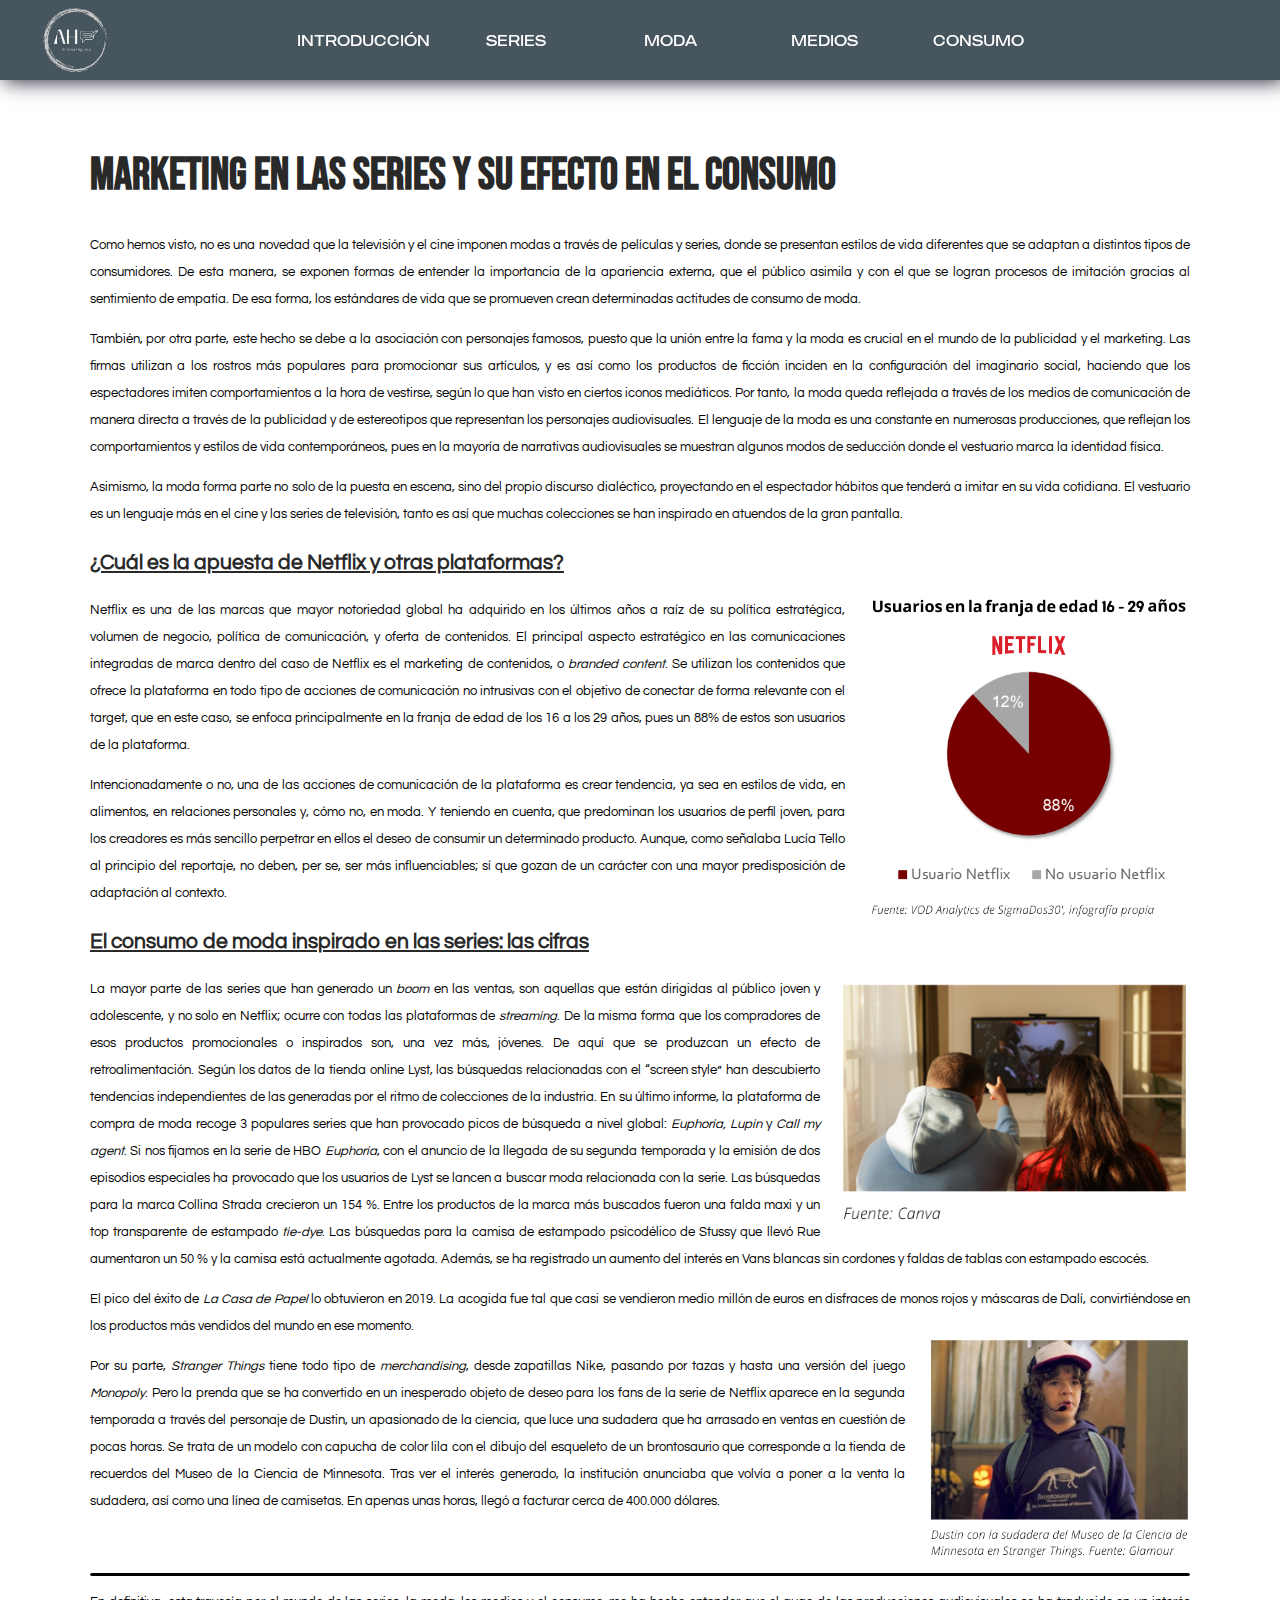
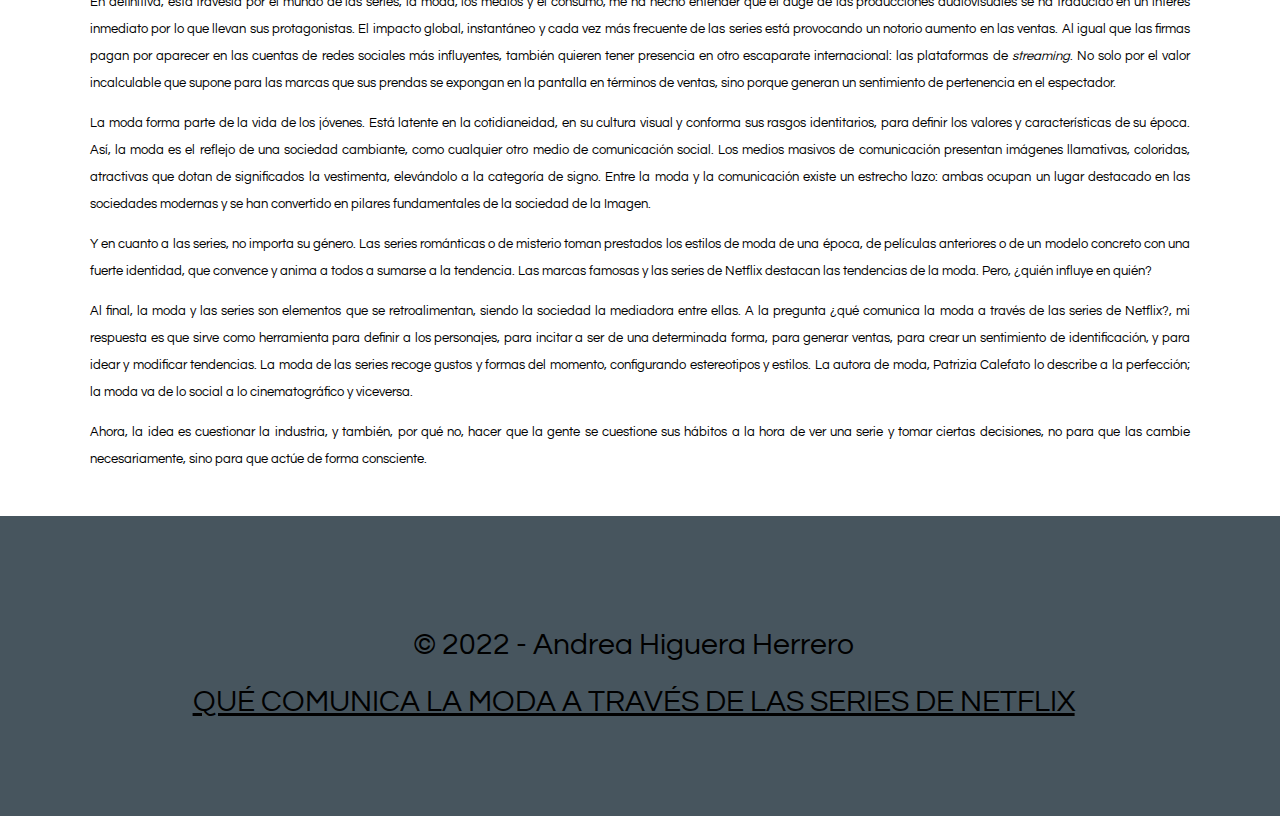
<file: Consumo.html>
<!DOCTYPE html>
<html>

<head>
	<meta charset="utf-8">
	<title>QUÉ COMUNICA LA MODA A TRAVÉS DE LAS SERIES DE NETFLIX - Consumo</title>
	<link rel="icon" type="image/png" href="img/favicon.png" />
	<link rel="stylesheet" type="text/css" href="css/normalize.css">
	<link rel="stylesheet" type="text/css" href="css/style.css">
	<meta name="viewport" content="width=device-width, initial-scale=1.0">
</head>

<body>
	<div id="inicio">

		<div id="banner">

			<a href="Index.html"><img src="Img/logo.png" id="logo"></a>
			<ul>
				<li><a href="index.html">INTRODUCCIÓN</a></li>
				<li><a href="Series.html">SERIES</a></li>
				<li><a href="Moda.html">MODA</a></li>
				<li><a href="Medios.html">MEDIOS</a></li>
				<li><a href="Consumo.html">CONSUMO</a></li>
			</ul>

		</div>

<div id="cuerpo"><div id="centro">
	<div id="casa"><h1>MARKETING EN LAS SERIES Y SU EFECTO EN EL CONSUMO</h1></div>
	<p>Como hemos visto, no es una novedad que la televisión y el cine imponen modas a través de películas y series, donde se 
		presentan estilos de vida diferentes que se adaptan a distintos tipos de consumidores. De esta manera, se exponen formas
		 de entender la importancia de la apariencia externa, que el público asimila y con el que se logran procesos de imitación
		  gracias al sentimiento de empatía. De esa forma, los estándares de vida que se promueven crean determinadas actitudes de consumo de moda.</p>
	<p>También, por otra parte, este hecho se debe a la asociación con personajes famosos, puesto que la unión entre la fama y la moda es crucial en el
		 mundo de la publicidad y el marketing. Las firmas utilizan a los rostros más populares para promocionar sus artículos, y es así como los productos 
		 de ficción inciden en la configuración del imaginario social, haciendo que los espectadores imiten comportamientos a la hora de vestirse, según lo 
		 que han visto en ciertos iconos mediáticos. Por tanto, la moda queda reflejada a través de los medios de comunicación de manera directa a través de 
		 la publicidad y de estereotipos que representan los personajes audiovisuales. El lenguaje de la moda es una constante en numerosas producciones, que
		  reflejan los comportamientos y estilos de vida contemporáneos, pues en la mayoría de narrativas audiovisuales se muestran algunos modos de seducción 
		  donde el vestuario marca la identidad física.</p>
		<p>Asimismo, la moda forma parte no solo de la puesta en escena, sino del propio discurso dialéctico, proyectando en el espectador hábitos que tenderá 
			a imitar en su vida cotidiana. El vestuario es un lenguaje más en el cine y las series de televisión, tanto es así que muchas colecciones se han inspirado
			 en atuendos de la gran pantalla.</p>

			 <p id="c"><b><u>¿Cuál es la apuesta de Netflix y otras plataformas?</u></b></p>
			 <p><img src="Img/usuarios.png" align="right" id="usuarios">
				Netflix es una de las marcas que mayor notoriedad global ha adquirido en los últimos años a raíz de su política estratégica, volumen de negocio,
				 política de comunicación, y oferta de contenidos. El principal aspecto estratégico en las comunicaciones integradas de marca dentro del caso de Netflix 
				 es el marketing de contenidos, o <i>branded content</i>. Se utilizan los contenidos que ofrece la plataforma en todo tipo de acciones de comunicación no
				  intrusivas con el objetivo de conectar de forma relevante con el target, que en este caso, se enfoca principalmente en la franja de edad de los 16 a los 
				  29 años, pues un 88% de estos son usuarios de la plataforma.</p>
				  <p>Intencionadamente o no, una de las acciones de comunicación de la plataforma es crear tendencia, ya sea en estilos de vida, en alimentos, en relaciones 
					personales y, cómo no, en moda. Y teniendo en cuenta, que predominan los usuarios de perfil joven, para los creadores es más sencillo perpetrar en ellos 
					el deseo de consumir un determinado producto. Aunque, como señalaba Lucía Tello al principio del reportaje, no deben, per se, ser más influenciables; sí
					 que gozan de un carácter con una mayor predisposición de adaptación al contexto. </p>

					<p id="c"><b><u>El consumo de moda inspirado en las series: las cifras</u></b></p>
		
					<p><img src="Img/tele.png" align="right" id="tele">
						La mayor parte de las series que han generado un <i>boom</i> en las ventas, son aquellas que están dirigidas al público joven y adolescente, y no 
						solo en Netflix; ocurre con todas las plataformas de <i> streaming</i>. De la misma forma que los compradores de esos productos promocionales o
						 inspirados son, una vez más, jóvenes. De aquí que se produzcan un efecto de retroalimentación. Según los datos de la tienda online Lyst, las búsquedas 
						 relacionadas con el “screen style” han descubierto tendencias independientes de las generadas por el ritmo de colecciones de la industria. En su 
						 último informe, la plataforma de compra de moda recoge 3 populares series que han provocado picos de búsqueda a nivel global: <i>Euphoria, Lupin</i>
						  y <i>Call my agent</i>. Si nos fijamos en la serie de HBO <i>Euphoria</i>, con el anuncio de la llegada de su segunda temporada y la emisión de dos 
						  episodios especiales ha provocado que los usuarios de Lyst se lancen a buscar moda relacionada con la serie. Las búsquedas para la marca Collina Strada
						   crecieron un 154 %. Entre los productos de la marca más buscados fueron una falda maxi y un top transparente de estampado <i>tie-dye</i>. Las búsquedas
						    para la camisa de estampado psicodélico de Stussy que llevó Rue aumentaron un 50 % y la camisa está actualmente agotada. Además, se ha registrado un
							 aumento del interés en Vans blancas sin cordones y faldas de tablas con estampado escocés.</p>

	<p>El pico del éxito de <i>La Casa de Papel</i> lo obtuvieron en 2019. La acogida fue tal que casi se vendieron medio millón de euros en disfraces de monos rojos y máscaras de
		 Dalí, convirtiéndose en los productos más vendidos del mundo en ese momento. </p>					
<p><img src="Img/guy.png" align="right" id="guy">
	Por su parte, <i>Stranger Things</i> tiene todo tipo de <i>merchandising</i>, desde zapatillas Nike, pasando por tazas y hasta una versión del juego <i>Monopoly</i>. Pero la 
	prenda que se ha convertido en un inesperado objeto de deseo para los fans de la serie de Netflix aparece en la segunda temporada a través del personaje de Dustin, un apasionado
	 de la ciencia, que luce una sudadera que ha arrasado en ventas en cuestión de pocas horas. Se trata de un modelo con capucha de color lila con el dibujo del esqueleto de un 
	 brontosaurio que corresponde a la tienda de recuerdos del Museo de la Ciencia de Minnesota. Tras ver el interés generado, la institución anunciaba que volvía a poner a la venta
	  la sudadera, así como una línea de camisetas. En apenas unas horas, llegó a facturar cerca de 400.000 dólares.</p>
<br><br>
<hr>
<p>En definitiva, esta travesía por el mundo de las series, la moda, los medios y el consumo, me ha hecho entender que el auge de las producciones audiovisuales se ha traducido en un 
	interés inmediato por lo que llevan sus protagonistas. El impacto global, instantáneo y cada vez más frecuente de las series está provocando un notorio aumento en las ventas. Al 
	igual que las firmas pagan por aparecer en las cuentas de redes sociales más influyentes, también quieren tener presencia en otro escaparate internacional: las plataformas de <i> 
		streaming</i>. No solo por el valor incalculable que supone para las marcas que sus prendas se expongan en la pantalla en términos de ventas, sino porque generan un sentimiento
		 de pertenencia en el espectador. </p>

<p>La moda forma parte de la vida de los jóvenes. Está latente en la cotidianeidad, en su cultura visual y conforma sus rasgos identitarios, para definir los valores y características
	 de su época. Así, la moda es el reflejo de una sociedad cambiante, como cualquier otro medio de comunicación social. Los medios masivos de comunicación presentan imágenes
	  llamativas, coloridas, atractivas que dotan de significados la vestimenta, elevándolo a la categoría de signo. Entre la moda y la comunicación existe un estrecho lazo: ambas
	   ocupan un lugar destacado en las sociedades modernas y se han convertido en pilares fundamentales de la sociedad de la Imagen.</p>

<p>Y en cuanto a las series, no importa su género. Las series románticas o de misterio toman prestados los estilos de moda de una época, de películas anteriores o de un modelo 
	concreto con una fuerte identidad, que convence y anima a todos a sumarse a la tendencia. Las marcas famosas y las series de Netflix destacan las tendencias de la moda. Pero, 
	¿quién influye en quién?</p>

<p>Al final, la moda y las series son elementos que se retroalimentan, siendo la sociedad la mediadora entre ellas. A la pregunta ¿qué comunica la moda a través de las series de Netflix?,
	 mi respuesta es que sirve como herramienta para definir a los personajes, para incitar a ser de una determinada forma, para generar ventas, para crear un sentimiento de
	  identificación, y para idear y modificar tendencias. La moda de las series recoge gustos y formas del momento, configurando estereotipos y estilos. La autora de moda,
	   Patrizia Calefato lo describe a la perfección; la moda va de lo social a lo cinematográfico y viceversa.</p>

<p>Ahora, la idea es cuestionar la industria, y también, por qué no, hacer que la gente se cuestione sus hábitos a la hora de ver una serie y tomar ciertas decisiones, no para que 
	las cambie necesariamente, sino para que actúe de forma consciente.  </p>

					 
</div></div>




<div id="pie">		 <div> <p id="piep">&copy; 2022 - Andrea Higuera Herrero</p></div>
<div> <p id="piep2"><u>QUÉ COMUNICA LA MODA A TRAVÉS DE LAS SERIES DE NETFLIX</u></p></div>
</div>
</body>
<script type="text/javascript" src="js/javascript.js"></script>
</html>
</file>
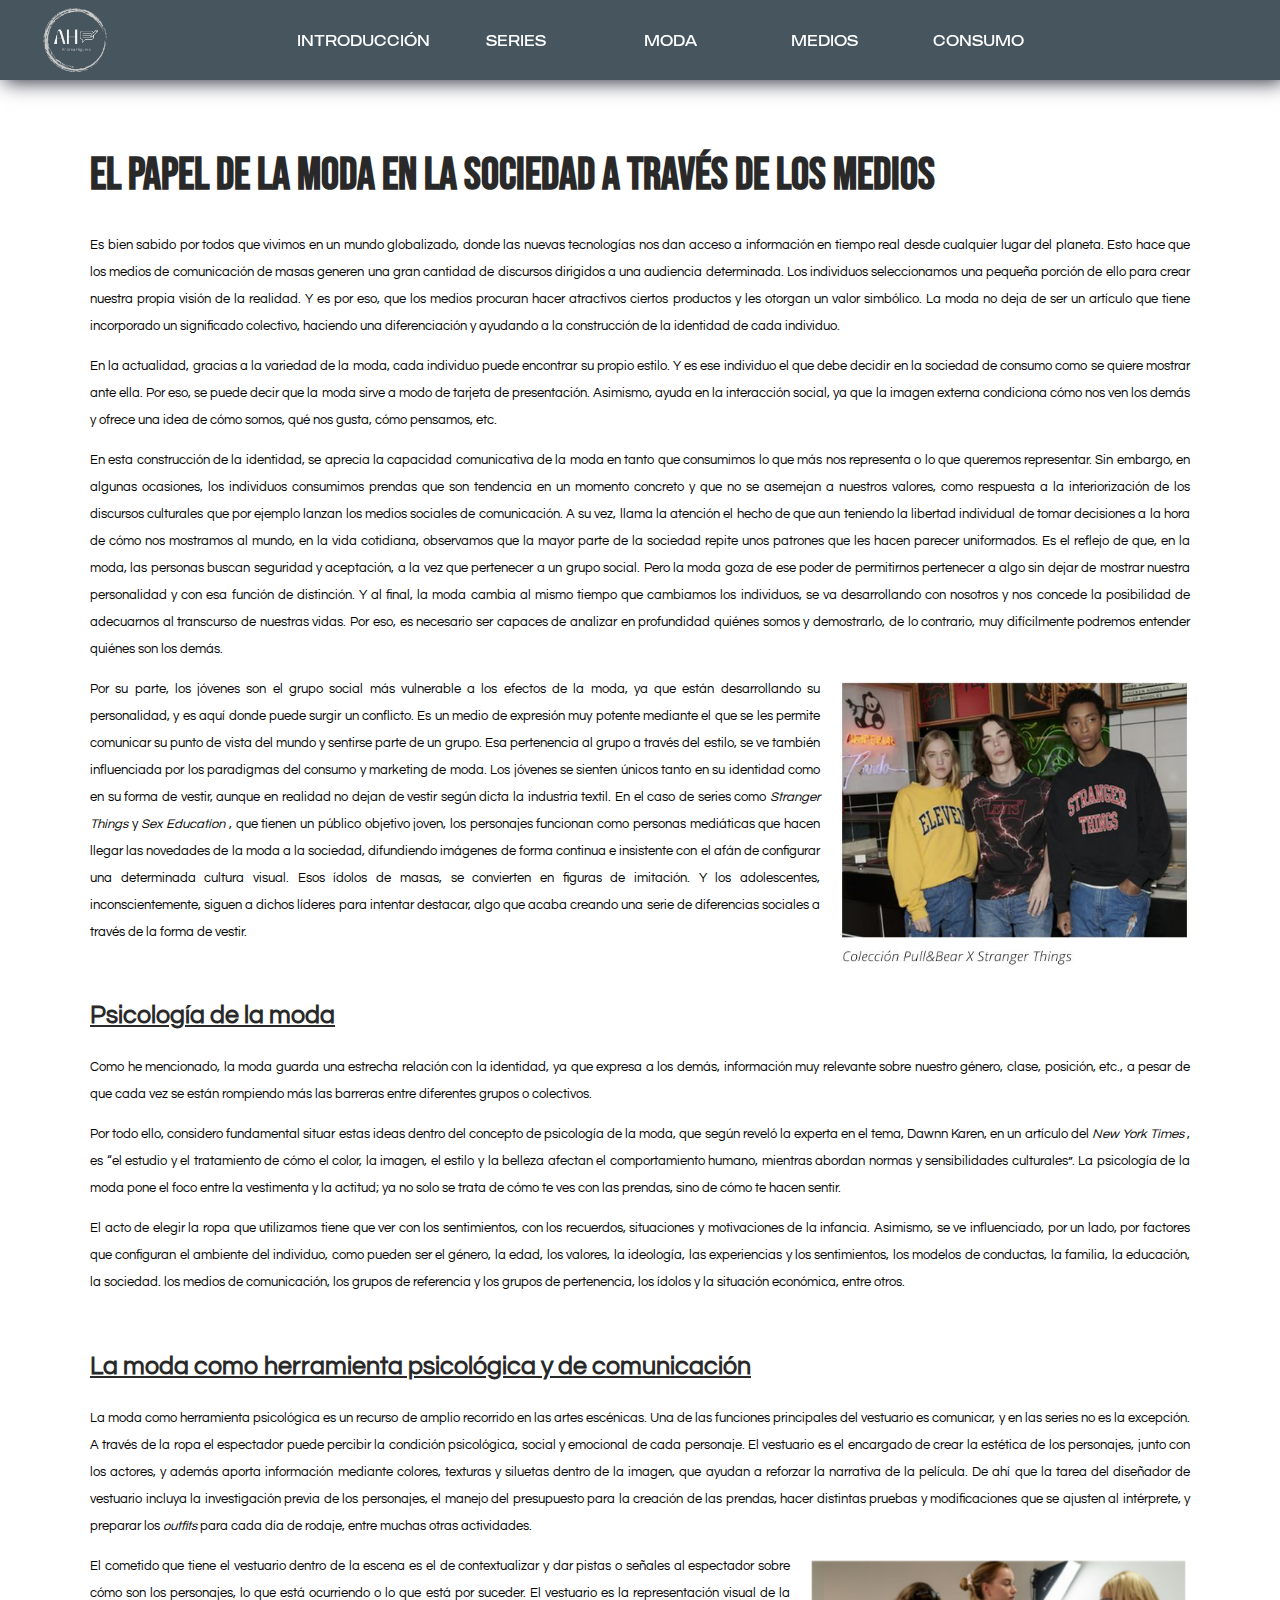
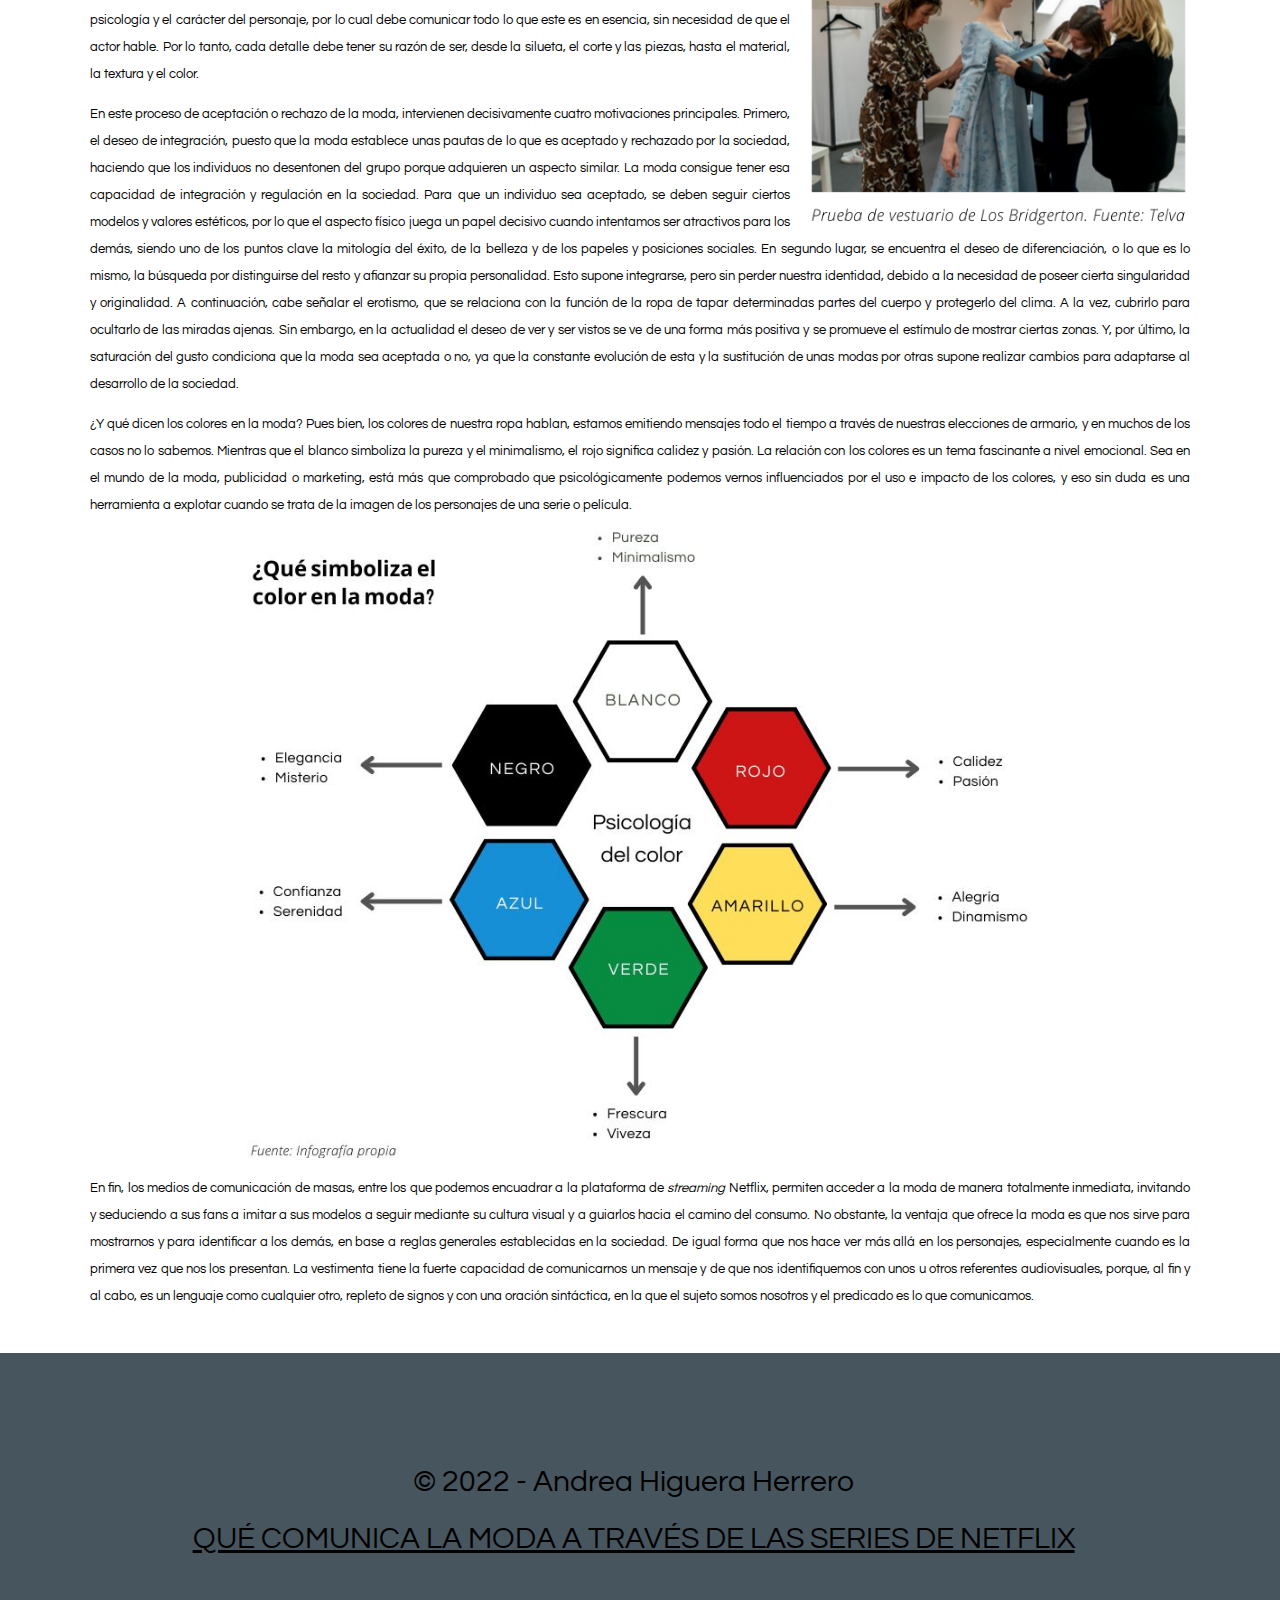
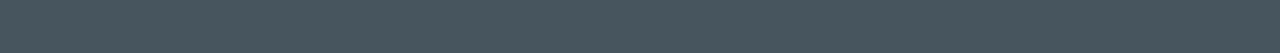
<file: Medios.html>
<!DOCTYPE html>
<html>

<head>
	<meta charset="utf-8">
	<title>QUÉ COMUNICA LA MODA A TRAVÉS DE LAS SERIES DE NETFLIX - Medios</title>
	<link rel="icon" type="image/png" href="img/favicon.png" />
	<link rel="stylesheet" type="text/css" href="css/normalize.css">
	<link rel="stylesheet" type="text/css" href="css/style.css">
	<meta name="viewport" content="width=device-width, initial-scale=1.0">
</head>

<body>
	<div id="inicio">

		<div id="banner">

			<a href="Index.html"><img src="Img/logo.png" id="logo"></a>
			<ul>
				<li><a href="index.html">INTRODUCCIÓN</a></li>
				<li><a href="Series.html">SERIES</a></li>
				<li><a href="Moda.html">MODA</a></li>
				<li><a href="Medios.html">MEDIOS</a></li>
				<li><a href="Consumo.html">CONSUMO</a></li>
			</ul>

		</div>

		<div id="cuerpo">
			<div id="centro">
				
				<div id="casa"><h1>EL PAPEL DE LA MODA EN LA SOCIEDAD A TRAVÉS DE LOS MEDIOS</h1></div>
				<p>Es bien sabido por todos que vivimos en un mundo globalizado, donde las nuevas tecnologías
					nos dan acceso a información en tiempo real desde cualquier lugar del planeta. Esto hace que
					los medios de comunicación de masas generen una gran cantidad de discursos dirigidos a una
					audiencia determinada. Los individuos seleccionamos una pequeña porción de ello para crear
					nuestra propia visión de la realidad. Y es por eso, que los medios procuran hacer atractivos
					ciertos productos y les otorgan un valor simbólico. La moda no deja de ser un artículo que tiene
					incorporado un significado colectivo, haciendo una diferenciación y ayudando a la construcción
					de la identidad de cada individuo.</p>
				<p>En la actualidad, gracias a la variedad de la moda, cada individuo puede encontrar su propio
					estilo. Y es ese individuo el que debe decidir en la sociedad de consumo como se quiere
					mostrar ante ella. Por eso, se puede decir que la moda sirve a modo de tarjeta de presentación.
					Asimismo, ayuda en la interacción social, ya que la imagen externa condiciona cómo nos ven
					los demás y ofrece una idea de cómo somos, qué nos gusta, cómo pensamos, etc.</p>
				<p>En esta construcción de la identidad, se aprecia la capacidad comunicativa de la moda en tanto
					que consumimos lo que más nos representa o lo que queremos representar. Sin embargo, en
					algunas ocasiones, los individuos consumimos prendas que son tendencia en un momento
					concreto y que no se asemejan a nuestros valores, como respuesta a la interiorización de los
					discursos culturales que por ejemplo lanzan los medios sociales de comunicación. A su vez,
					llama la atención el hecho de que aun teniendo la libertad individual de tomar decisiones a la
					hora de cómo nos mostramos al mundo, en la vida cotidiana, observamos que la mayor parte de
					la sociedad repite unos patrones que les hacen parecer uniformados. Es el reflejo de que, en la
					moda, las personas buscan seguridad y aceptación, a la vez que pertenecer a un grupo social.
					Pero la moda goza de ese poder de permitirnos pertenecer a algo sin dejar de mostrar nuestra
					personalidad y con esa función de distinción. Y al final, la moda cambia al mismo tiempo que
					cambiamos los individuos, se va desarrollando con nosotros y nos concede la posibilidad de
					adecuarnos al transcurso de nuestras vidas. Por eso, es necesario ser capaces de analizar en
					profundidad quiénes somos y demostrarlo, de lo contrario, muy difícilmente podremos entender
					quiénes son los demás.</p>
				<p><img src="Img/personas.png"  align="right" id="personas"> 
					Por su parte, los jóvenes son el grupo social más vulnerable a los efectos de la moda, ya que 
					están desarrollando su personalidad, y es aquí donde puede surgir un conflicto. Es un medio de 
					expresión muy potente mediante el que se les permite comunicar su punto de vista del mundo y sentirse
					 parte de un grupo. Esa pertenencia al grupo a través del estilo, se ve también influenciada por los
					  paradigmas del consumo y marketing de moda. Los jóvenes se sienten únicos tanto en su identidad 
					  como en su forma de vestir, aunque en realidad no dejan de vestir según dicta la industria textil. 
					  En el caso de series como <i> Stranger Things </i> y <i> Sex Education </i>, que tienen un público 
					  objetivo joven, los personajes funcionan como personas mediáticas que hacen llegar las novedades de 
					  la moda a la sociedad, difundiendo imágenes de forma continua e insistente con el afán de configurar 
					  una determinada cultura visual. Esos ídolos de masas, se convierten en figuras de imitación. Y los adolescentes, 
					  inconscientemente, siguen a dichos líderes para intentar destacar, algo que acaba creando una serie de diferencias
					  sociales a través de la forma de vestir.
				</p>
				<br>
			
				<p id="b"><b><u>Psicología de la moda</u></b></p>
				<p>Como he mencionado, la moda guarda una estrecha relación con la identidad, ya que expresa a los demás, información muy 
					relevante sobre nuestro género, clase, posición, etc., a pesar de que cada vez se están rompiendo más las barreras entre
					 diferentes grupos o colectivos. </p>
				<p>Por todo ello, considero fundamental situar estas ideas dentro del concepto de psicología de la moda, que según reveló la
					 experta en el tema, Dawnn Karen, en un artículo del <i> New York Times </i>, es “el estudio y el tratamiento de cómo el 
					 color, la imagen, el estilo y la belleza afectan el comportamiento humano, mientras abordan normas y sensibilidades culturales”.
					  La psicología de la moda pone el foco entre la vestimenta y la actitud; ya no solo se trata de cómo te ves con las prendas, sino
					   de cómo te hacen sentir. </p>
			    <p>El acto de elegir la ropa que utilizamos tiene que ver con los sentimientos, con los recuerdos, situaciones y motivaciones de la infancia.
					 Asimismo, se ve influenciado, por un lado, por factores que configuran el ambiente del individuo, como pueden ser el género, la edad, los 
					 valores, la ideología, las experiencias y los sentimientos, los modelos de conductas, la familia, la educación, la sociedad. los medios de 
					 comunicación, los grupos de referencia y los grupos de pertenencia, los ídolos y la situación económica, entre otros. </p>	
					 <br>
					
			    <p id="b"><b><u>La moda como herramienta psicológica y de comunicación</b></u></p>	
				<p>La moda como herramienta psicológica es un recurso de amplio recorrido en las artes escénicas. Una de las funciones principales del vestuario
					 es comunicar, y en las series no es la excepción. A través de la ropa el espectador puede percibir la condición psicológica, social y emocional 
					 de cada personaje. El vestuario es el encargado de crear la estética de los personajes, junto con los actores, y además aporta información mediante
					  colores, texturas y siluetas dentro de la imagen, que ayudan a reforzar la narrativa de la película. De ahí que la tarea del diseñador de vestuario
					   incluya la investigación previa de los personajes, el manejo del presupuesto para la creación de las prendas, hacer distintas pruebas y modificaciones
					    que se ajusten al intérprete, y preparar los<i> outfits </i>para cada día de rodaje, entre muchas otras actividades. </p>
				<p><img src="Img/modista.png" align="right" id="modista">
					El cometido que tiene el vestuario dentro de la escena es el de contextualizar y dar pistas o señales al espectador sobre cómo son los personajes, lo que 
					está ocurriendo o lo que está por suceder. El vestuario es la representación visual de la psicología y el carácter del personaje, por lo cual debe comunicar
					 todo lo que este es en esencia, sin necesidad de que el actor hable. Por lo tanto, cada detalle debe tener su razón de ser, desde la silueta, el corte y 
					 las piezas, hasta el material, la textura y el color.</p>
			    <p>En este proceso de aceptación o rechazo de la moda, intervienen decisivamente cuatro motivaciones principales. Primero, el deseo de integración, puesto 
					que la moda establece unas pautas de lo que es aceptado y rechazado por la sociedad, haciendo que los individuos no desentonen del grupo porque adquieren 
					un aspecto similar. La moda consigue tener esa capacidad de integración y regulación en la sociedad. Para que un individuo sea aceptado, se deben seguir
					 ciertos modelos y valores estéticos, por lo que el aspecto físico juega un papel decisivo cuando intentamos ser atractivos para los demás, siendo uno de 
					 los puntos clave la mitología del éxito, de la belleza y de los papeles y posiciones sociales. En segundo lugar, se encuentra el deseo de diferenciación, 
					 o lo que es lo mismo, la búsqueda por distinguirse del resto y afianzar su propia personalidad. Esto supone integrarse, pero sin perder nuestra identidad, 
					 debido a la necesidad de poseer cierta singularidad y originalidad. A continuación, cabe señalar el erotismo, que se relaciona con la función de la ropa de 
					 tapar determinadas partes del cuerpo y protegerlo del clima. A la vez, cubrirlo para ocultarlo de las miradas ajenas. Sin embargo, en la actualidad el deseo
					  de ver y ser vistos se ve de una forma más positiva y se promueve el estímulo de mostrar ciertas zonas. Y, por último, la saturación del gusto condiciona
					   que la moda sea aceptada o no, ya que la constante evolución de esta y la sustitución de unas modas por otras supone realizar cambios para adaptarse al
					    desarrollo de la sociedad.</p>	
				<p>¿Y qué dicen los colores en la moda? Pues bien, los colores de nuestra ropa hablan, estamos emitiendo mensajes todo el tiempo a través de nuestras elecciones
					 de armario, y en muchos de los casos no lo sabemos. Mientras que el blanco simboliza la pureza y el minimalismo, el rojo significa calidez y pasión. La relación
					  con los colores es un tema fascinante a nivel emocional. Sea en el mundo de la moda, publicidad o marketing, está más que comprobado que psicológicamente podemos
					   vernos influenciados por el uso e impacto de los colores, y eso sin duda es una herramienta a explotar cuando se trata de la imagen de los personajes de una 
					   serie o película.</p>
				<img id="simboliza" src="Img/color.png" >
				<p>En fin, los medios de comunicación de masas, entre los que podemos encuadrar a la plataforma de <i>streaming</i> Netflix, permiten acceder a la moda de manera
					 totalmente inmediata, invitando y seduciendo a sus fans a imitar a sus modelos a seguir mediante su cultura visual y a guiarlos hacia el camino del consumo.
					  No obstante, la ventaja que ofrece la moda es que nos sirve para mostrarnos y para identificar a los demás, en base a reglas generales establecidas en la 
					  sociedad. De igual forma que nos hace ver más allá en los personajes, especialmente cuando es la primera vez que nos los presentan. La vestimenta tiene la 
					  fuerte capacidad de comunicarnos un mensaje y de que nos identifiquemos con unos u otros referentes audiovisuales, porque, al fin y al cabo, es un lenguaje 
					  como cualquier otro, repleto de signos y con una oración sintáctica, en la que el sujeto somos nosotros y el predicado es lo que comunicamos.</p>
		
		
		
		
		
		
		
		
		
		
		
		
		
		
		
		
		
		
		
		
		
		
		
		
		
		
		
		
		
		
		
		
		
		
		
		
		
			</div>
		</div>




<div id="pie">		 <div> <p id="piep">&copy; 2022 - Andrea Higuera Herrero</p></div>
<div> <p id="piep2"><u>QUÉ COMUNICA LA MODA A TRAVÉS DE LAS SERIES DE NETFLIX</u></p></div>
</div>
</body>
<script type="text/javascript" src="js/javascript.js"></script>
</html>
</file>
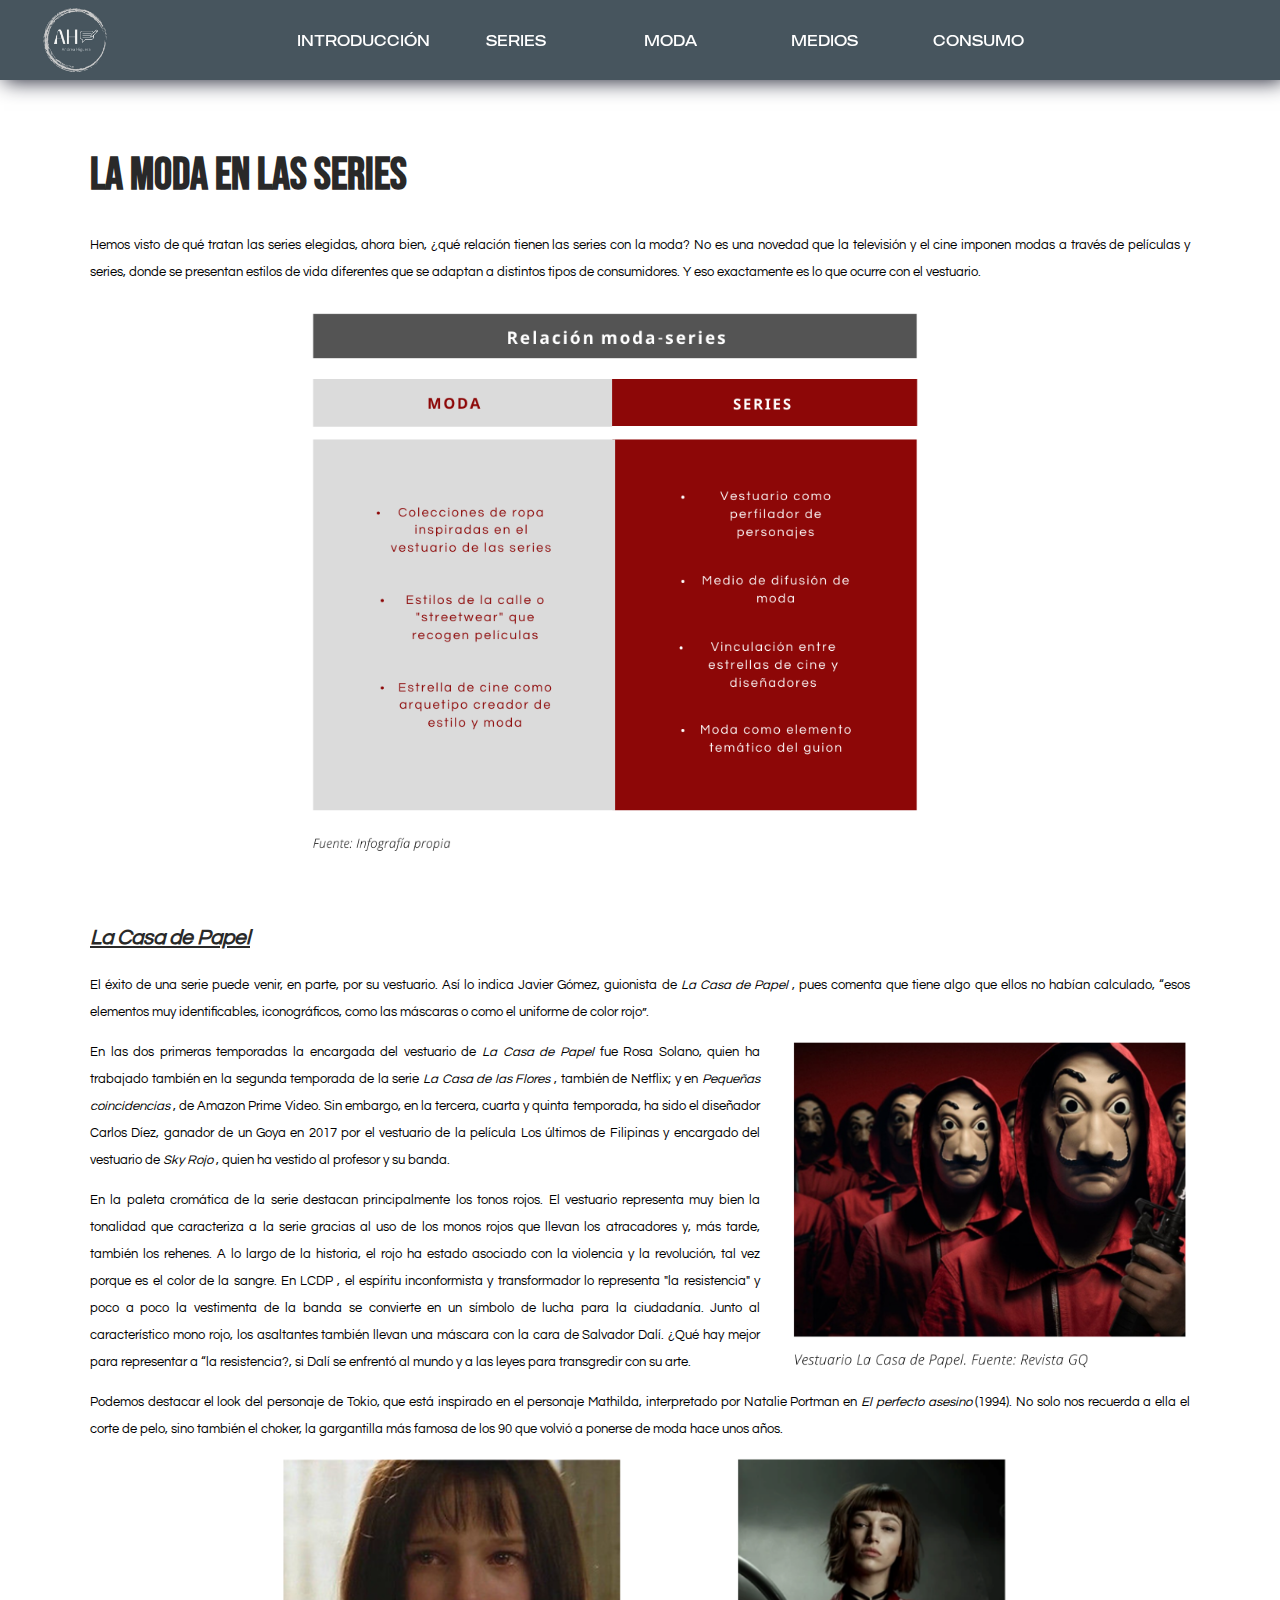
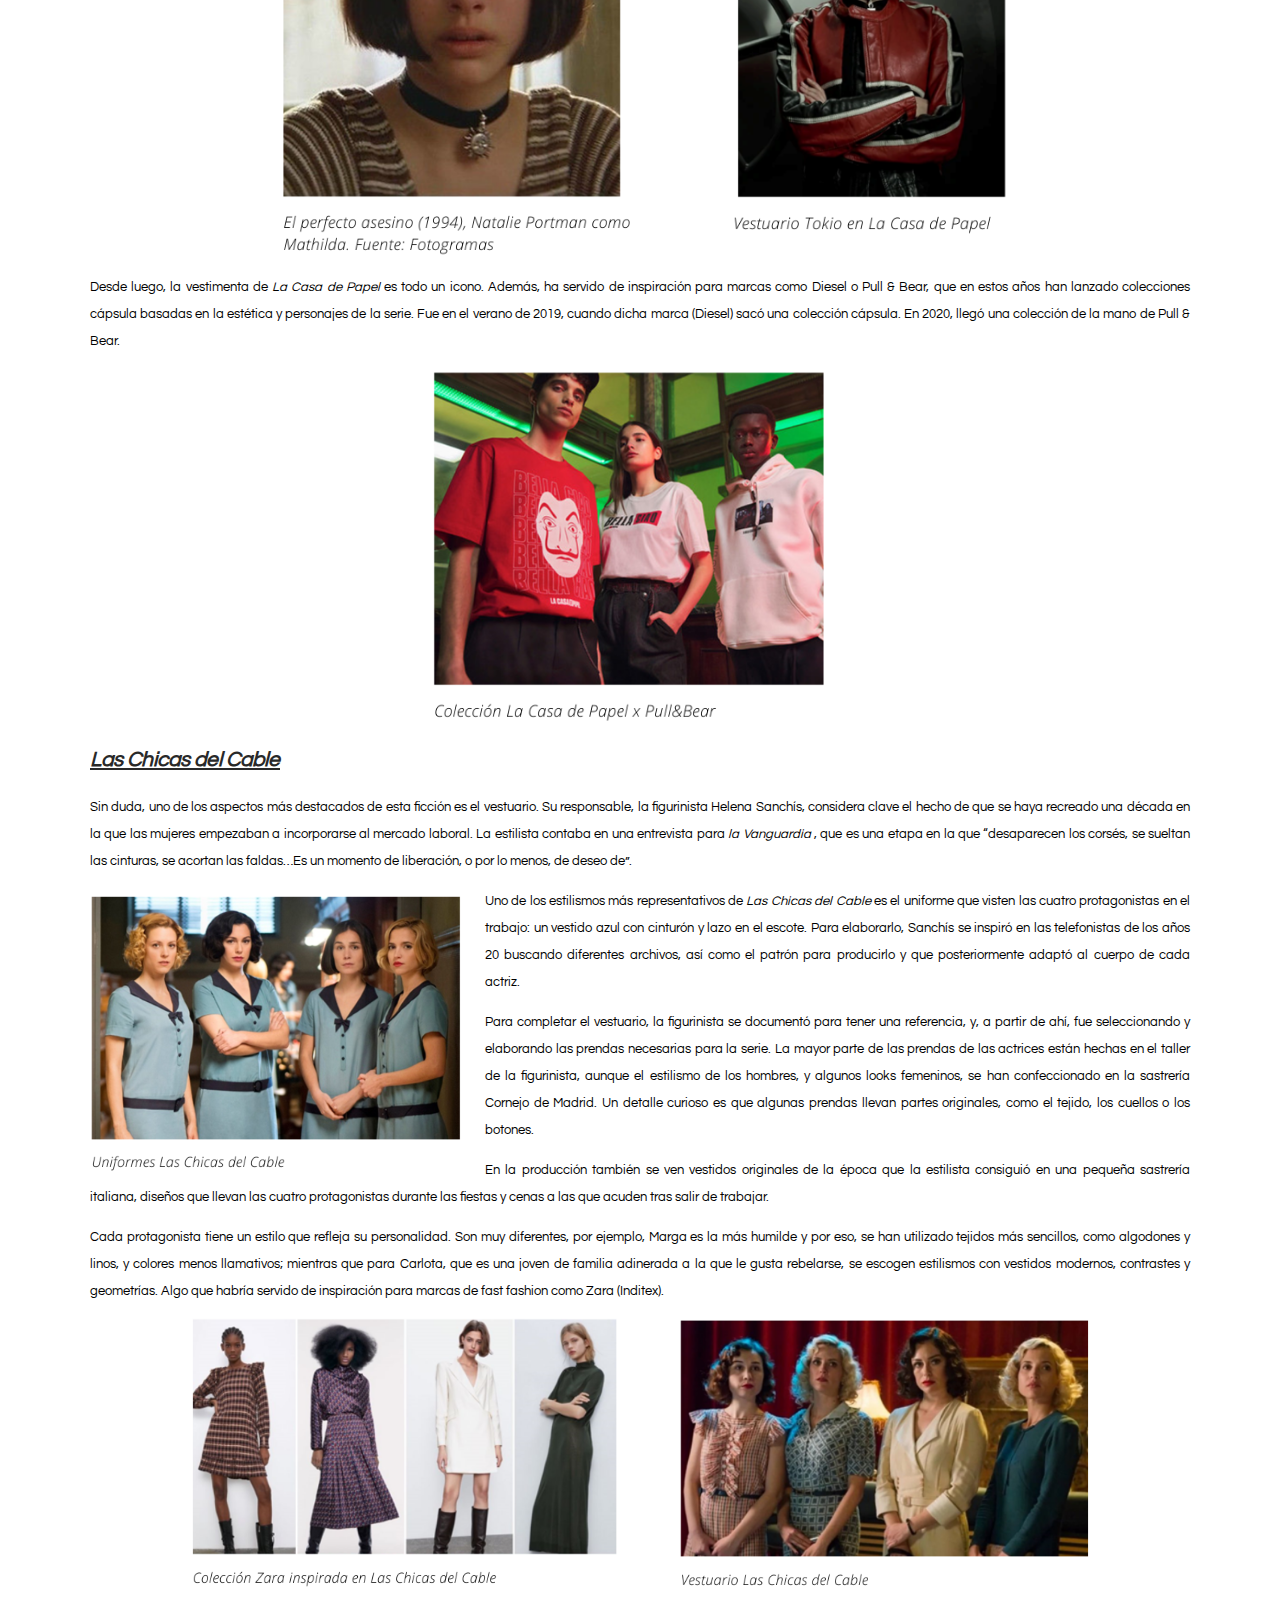
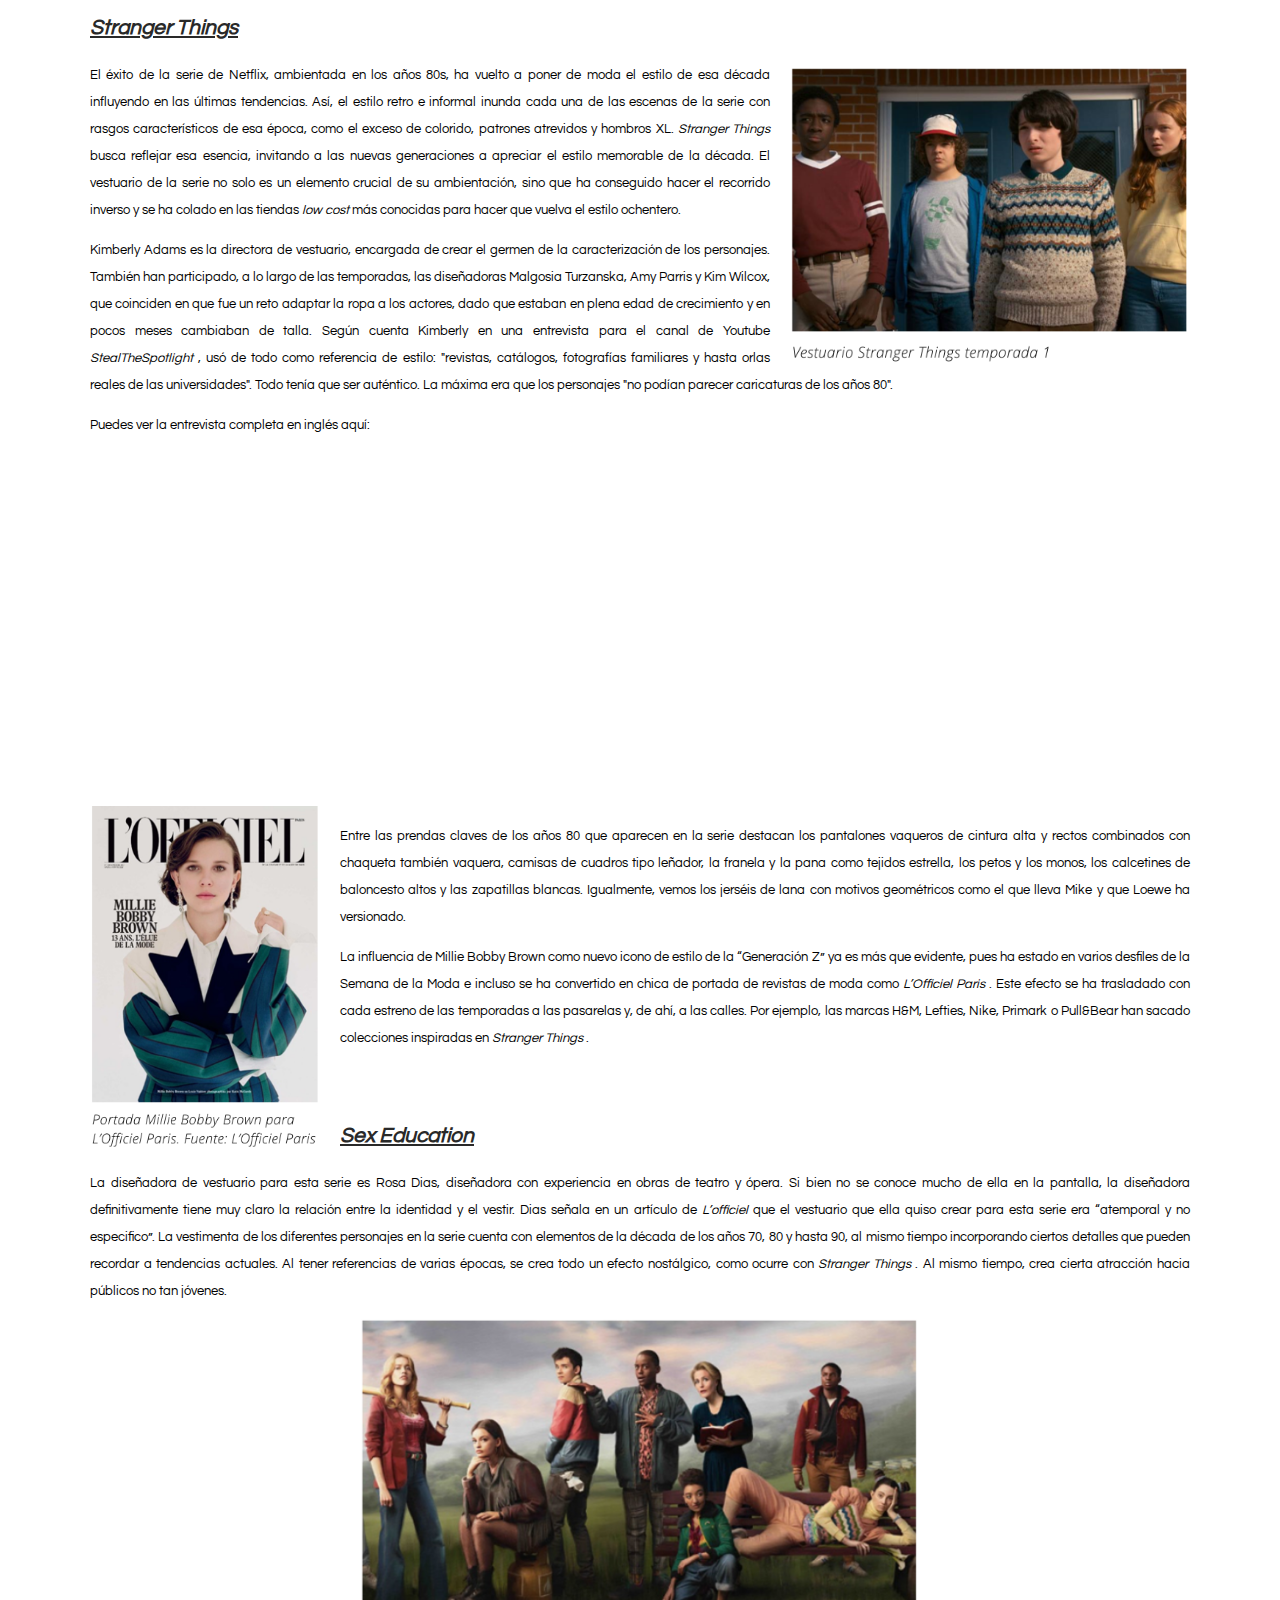
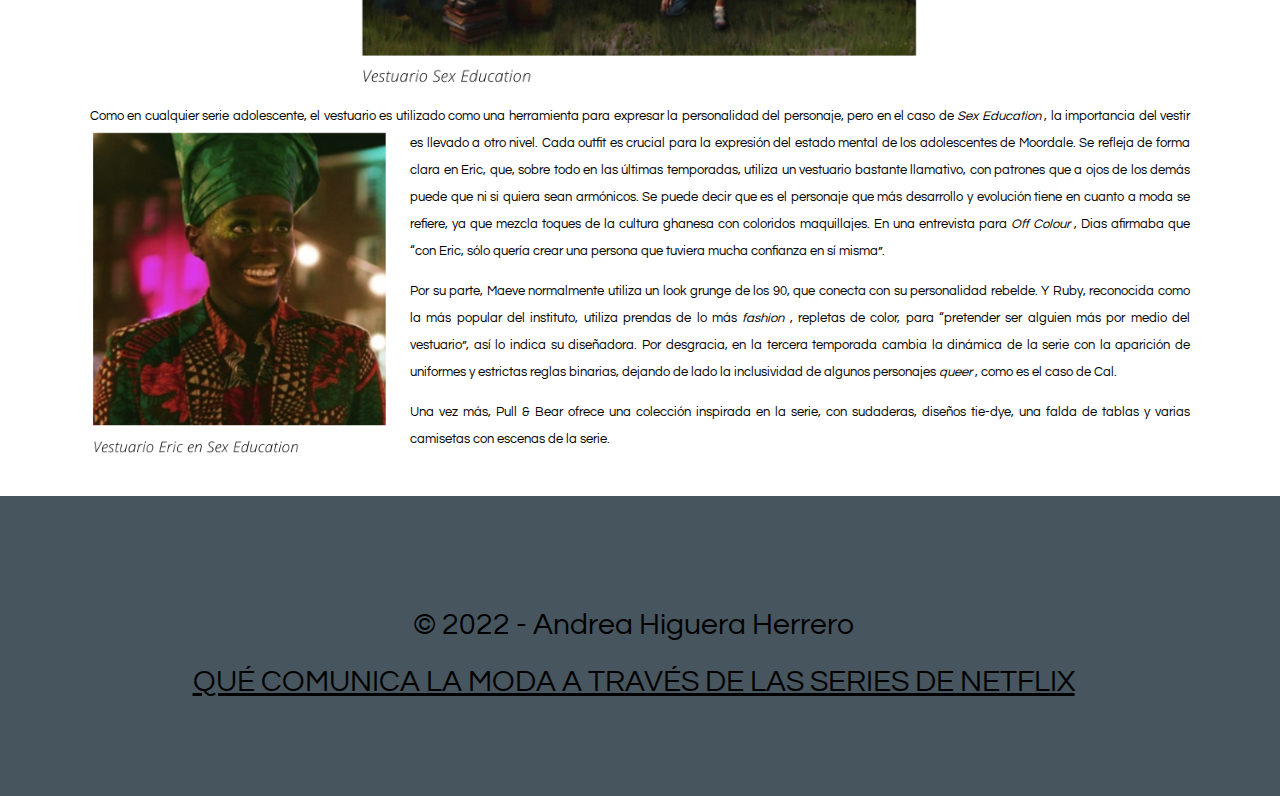
<file: Moda.html>
<!DOCTYPE html>
<html>

<head>
	<meta charset="utf-8">
	<title>QUÉ COMUNICA LA MODA A TRAVÉS DE LAS SERIES DE NETFLIX - Moda</title>
	<link rel="icon" type="image/png" href="img/favicon.png" />
	<link rel="stylesheet" type="text/css" href="css/normalize.css">
	<link rel="stylesheet" type="text/css" href="css/style.css">
	<meta name="viewport" content="width=device-width, initial-scale=1.0">
</head>

<body>
	<div id="inicio">

		<div id="banner">

			<a href="Index.html"><img src="Img/logo.png" id="logo"></a>
			<ul>
				<li><a href="index.html">INTRODUCCIÓN</a></li>
				<li><a href="Series.html">SERIES</a></li>
				<li><a href="Moda.html">MODA</a></li>
				<li><a href="Medios.html">MEDIOS</a></li>
				<li><a href="Consumo.html">CONSUMO</a></li>
			</ul>

		</div>

<div id="cuerpo"><div id="centro">


	<div id="casa"><h1>LA MODA EN LAS SERIES</h1></div>
	<p>Hemos visto de qué tratan las series elegidas, ahora bien, ¿qué relación tienen las series con la moda? No es una novedad que la televisión y 
		el cine imponen modas a través de películas y series, donde se presentan estilos de vida diferentes que se adaptan a distintos tipos de consumidores.
		 Y eso exactamente es lo que ocurre con el vestuario.</p>
	<img src="Img/infomoda.png" id="infomoda">
	
	<p id="c"><b><u><i> La Casa de Papel </i></u></b></p>
	<p>El éxito de una serie puede venir, en parte, por su vestuario. Así lo indica Javier Gómez, guionista de <i> La Casa de Papel </i>, pues comenta que 
		tiene algo que ellos no habían calculado, “esos elementos muy identificables, iconográficos, como las máscaras o como el uniforme de color rojo”.</p>
	<p><img src="Img/mascaraimg.png" align="right" id="col2">
		En las dos primeras temporadas la encargada del vestuario de <i> La Casa de Papel </i> fue Rosa Solano, quien ha trabajado también en la segunda temporada
		 de la serie <i> La Casa de las Flores </i>, también de Netflix; y en <i> Pequeñas coincidencias </i>, de Amazon Prime Video. Sin embargo, en la tercera,
		  cuarta y quinta temporada, ha sido el diseñador Carlos Díez, ganador de un Goya en 2017 por el vestuario de la película Los últimos de Filipinas y encargado 
		  del vestuario de <i> Sky Rojo </i>, quien ha vestido al profesor y su banda.</p>
		<p> 
		
		En la paleta cromática de la serie destacan principalmente los tonos rojos. El vestuario representa muy bien la tonalidad que caracteriza a la serie gracias al 
		uso de los monos rojos que llevan los atracadores y, más tarde, también los rehenes. A lo largo de la historia, el rojo ha estado asociado con la violencia y la 
		revolución, tal vez porque es el color de la sangre. En </i> LCDP </i>, el espíritu inconformista y transformador lo representa "la resistencia" y poco a poco la
		 vestimenta de la banda se convierte en un símbolo de lucha para la ciudadanía. Junto al característico mono rojo, los asaltantes también llevan una máscara con 
		 la cara de Salvador Dalí. ¿Qué hay mejor para representar a “la resistencia?, si Dalí se enfrentó al mundo y a las leyes para transgredir con su arte.
		</p>
	 
		<p>Podemos destacar el look del personaje de Tokio, que está inspirado en el personaje Mathilda, interpretado por Natalie Portman en <i> El perfecto asesino </i> 
			(1994). No solo nos recuerda a ella el corte de pelo, sino también el choker, la gargantilla más famosa de los 90 que volvió a ponerse de moda hace unos años.</p>

			<img src="Img/tokio1.png" id="tokio1"><img src="Img/tokio2.png" id="tokio2">

		<p>Desde luego, la vestimenta de <i> La Casa de Papel </i> es todo un icono. Además, ha servido de inspiración para marcas como Diesel o Pull & Bear, que en estos 
			años han lanzado colecciones cápsula basadas en la estética y personajes de la serie. Fue en el verano de 2019, cuando dicha marca (Diesel) sacó una colección 
			cápsula. En 2020, llegó una colección de la mano de Pull & Bear.</p>		

<img src="Img/pull.png" id="pull">
<br>
<p id="c"><b><u><i> Las Chicas del Cable </i></u></b></p>

<p>Sin duda, uno de los aspectos más destacados de esta ficción es el vestuario. Su responsable, 
	la figurinista Helena Sanchís, considera clave el hecho de que se haya recreado una década en
	 la que las mujeres empezaban a incorporarse al mercado laboral. La estilista contaba en una 
	 entrevista para <i> la Vanguardia </i>, que es una etapa en la que “desaparecen los corsés, 
	 se sueltan las cinturas, se acortan las faldas…Es un momento de liberación, o por lo menos, de deseo de”.</p>
<p><img src="Img/mujeresc.png" align="left" id="mujeresc">Uno de los estilismos más representativos de <i> Las Chicas del Cable </i> 
	es el uniforme que visten las cuatro protagonistas en el trabajo: un vestido azul con cinturón y lazo en el escote.
	 Para elaborarlo, Sanchís se inspiró en las telefonistas de los años 20 buscando diferentes archivos, así como el 
	 patrón para producirlo y que posteriormente adaptó al cuerpo de cada actriz. 
</p>
<p>Para completar el vestuario, la figurinista se documentó para tener una referencia, y, a partir de ahí, fue seleccionando y elaborando
	 las prendas necesarias para la serie. La mayor parte de las prendas de las actrices están hechas en el taller de la figurinista, aunque
	  el estilismo de los hombres, y algunos looks femeninos, se han confeccionado en la sastrería Cornejo de Madrid. Un detalle curioso es que
	   algunas prendas llevan partes originales, como el tejido, los cuellos o los botones. </p>

<p>En la producción también se ven vestidos originales de la época que la estilista consiguió en una pequeña sastrería italiana,
	diseños que llevan las cuatro protagonistas durante las fiestas y cenas a las que acuden tras salir de trabajar.</p>

<p>Cada protagonista tiene un estilo que refleja su personalidad. Son muy diferentes, por ejemplo, Marga es la más humilde y por eso, se han utilizado tejidos 
	más sencillos, como algodones y linos, y colores menos llamativos; mientras que para Carlota, que es una joven de familia adinerada a la que le gusta rebelarse, 
	se escogen estilismos con vestidos modernos, contrastes y geometrías. Algo que habría servido de inspiración para marcas de fast fashion como Zara (Inditex).</p>

<img src="Img/señoritas1.png" id="señoritas1"><img src="Img/señoritas2.png" id="señoritas2">
<br>
<p id="c"><b><u><i>Stranger Things</i></u></b></p>

<p><img src="Img/ninov.png" align="right" id="ninov">
	
	El éxito de la serie de Netflix, ambientada en los años 80s, ha vuelto a poner de moda el estilo de esa década influyendo en las últimas tendencias. Así, el estilo 
	retro e informal inunda cada una de las escenas de la serie con rasgos característicos de esa época, como el exceso de colorido, patrones atrevidos y hombros XL. 
	<i> Stranger Things </i> busca reflejar esa esencia, invitando a las nuevas generaciones a apreciar el estilo memorable de la década. El vestuario de la serie no 
	solo es un elemento crucial de su ambientación, sino que ha conseguido hacer el recorrido inverso y se ha colado en las tiendas <i> low cost </i> más conocidas para 
	hacer que vuelva el estilo ochentero.</p>
	<p>Kimberly Adams es la directora de vestuario, encargada de crear el germen de la caracterización de los personajes. También han participado, a lo largo de las temporadas,
		 las diseñadoras Malgosia Turzanska, Amy Parris y Kim Wilcox, que coinciden en que fue un reto adaptar la ropa a los actores, dado que estaban en plena edad de crecimiento
		  y en pocos meses cambiaban de talla. Según cuenta Kimberly en una entrevista para el canal de Youtube <i> StealTheSpotlight </i>, usó de todo como referencia de estilo: 
		  "revistas, catálogos, fotografías familiares y hasta orlas reales de las universidades". Todo tenía que ser auténtico. La máxima era que los personajes "no podían parecer
		   caricaturas de los años 80".</p>

		<p>Puedes ver la entrevista completa en inglés aquí:</p>
		<iframe width="560" height="315" src="https://www.youtube.com/embed/uQxKllmSJFE" title="YouTube video player" frameborder="0" 
		allow="accelerometer; autoplay; clipboard-write; encrypted-media; gyroscope; picture-in-picture" allowfullscreen id="ingle" ></iframe>
		<br><br>
		<p><img src="Img/bobby.PNG" align="left" id="bobby">Entre las prendas claves de los años 80 que aparecen en la serie destacan los pantalones vaqueros de cintura alta y rectos combinados con chaqueta también vaquera, 
			camisas de cuadros tipo leñador, la franela y la pana como tejidos estrella, los petos y los monos, los calcetines de baloncesto altos y las zapatillas blancas. 
			Igualmente, vemos los jerséis de lana con motivos geométricos como el que lleva Mike y que Loewe ha versionado.</p>
			<P>La influencia de Millie Bobby Brown como nuevo icono de estilo de la “Generación Z” ya es más que evidente, pues ha estado en varios desfiles de la Semana de la Moda e incluso se ha convertido en chica de portada de revistas de moda como <i> L’Officiel Paris </i>.
			Este efecto se ha trasladado con cada estreno de las temporadas a las pasarelas y, de ahí, a las calles. Por ejemplo, las marcas H&M, Lefties, Nike, Primark o Pull&Bear han sacado colecciones inspiradas en <i> Stranger Things </i>.
			</P>
			<br><br>
			<p id="c"><b><u><i>Sex Education </i></u></b></p>
			<p>La diseñadora de vestuario para esta serie es Rosa Dias, diseñadora con experiencia en obras de teatro y ópera. Si bien no se conoce mucho de ella en la pantalla,
				 la diseñadora definitivamente tiene muy claro la relación entre la identidad y el vestir. Dias señala en un artículo de <i> L’officiel </i> que el vestuario que 
				 ella quiso crear para esta serie era “atemporal y no especifico”. La vestimenta de los diferentes personajes en la serie cuenta con elementos de la década de los 
				 años 70, 80 y hasta 90, al mismo tiempo incorporando ciertos detalles que pueden recordar a tendencias actuales. Al tener referencias de varias épocas, se crea todo 
				 un efecto nostálgico, como ocurre con <i> Stranger Things </i>. Al mismo tiempo, crea cierta atracción hacia públicos no tan jóvenes.</p>

				 <img src="Img/bate.png" id="bate">

<p>
	Como en cualquier serie adolescente, el vestuario es utilizado como una herramienta para expresar la personalidad del personaje, pero en el caso de <i> Sex Education </i>,
	 la importancia del vestir es llevado a otro nivel. Cada outfit es crucial para la expresión del estado mental de los adolescentes de Moordale. <img src="Img/black.png" align="left" id="black">Se refleja de forma clara
	  en Eric, que, sobre todo en las últimas temporadas, utiliza un vestuario bastante llamativo, con patrones que a ojos de los demás puede que ni si quiera sean armónicos.
	   Se puede decir que es el personaje que más desarrollo y evolución tiene en cuanto a moda se refiere, ya que mezcla toques de la cultura ghanesa con coloridos maquillajes. 
	   En una entrevista para <i> Off Colour </i>, Dias afirmaba que “con Eric, sólo quería crear una persona que tuviera mucha confianza en sí misma”. </p>

<p>Por su parte, Maeve normalmente utiliza un look grunge de los 90, que conecta con su personalidad rebelde. Y Ruby, reconocida como la más popular del instituto, utiliza prendas 
	de lo más <i> fashion </i>, repletas de color, para “pretender ser alguien más por medio del vestuario”, así lo indica su diseñadora. Por desgracia, en la tercera temporada 
	cambia la dinámica de la serie con la aparición de uniformes y estrictas reglas binarias, dejando de lado la inclusividad de algunos personajes <i> queer </i>, como es el caso de Cal.
	
	</p>
<p>Una vez más, Pull & Bear ofrece una colección inspirada en la serie, con sudaderas, diseños tie-dye, una falda de tablas y varias camisetas con escenas de la serie. </p>




</div></div>




<div id="pie"> 		 <div> <p id="piep">&copy; 2022 - Andrea Higuera Herrero</p></div>
<div> <p id="piep2"><u>QUÉ COMUNICA LA MODA A TRAVÉS DE LAS SERIES DE NETFLIX</u></p></div>
</div>
</body>
<script type="text/javascript" src="js/javascript.js"></script>
</html>
</file>
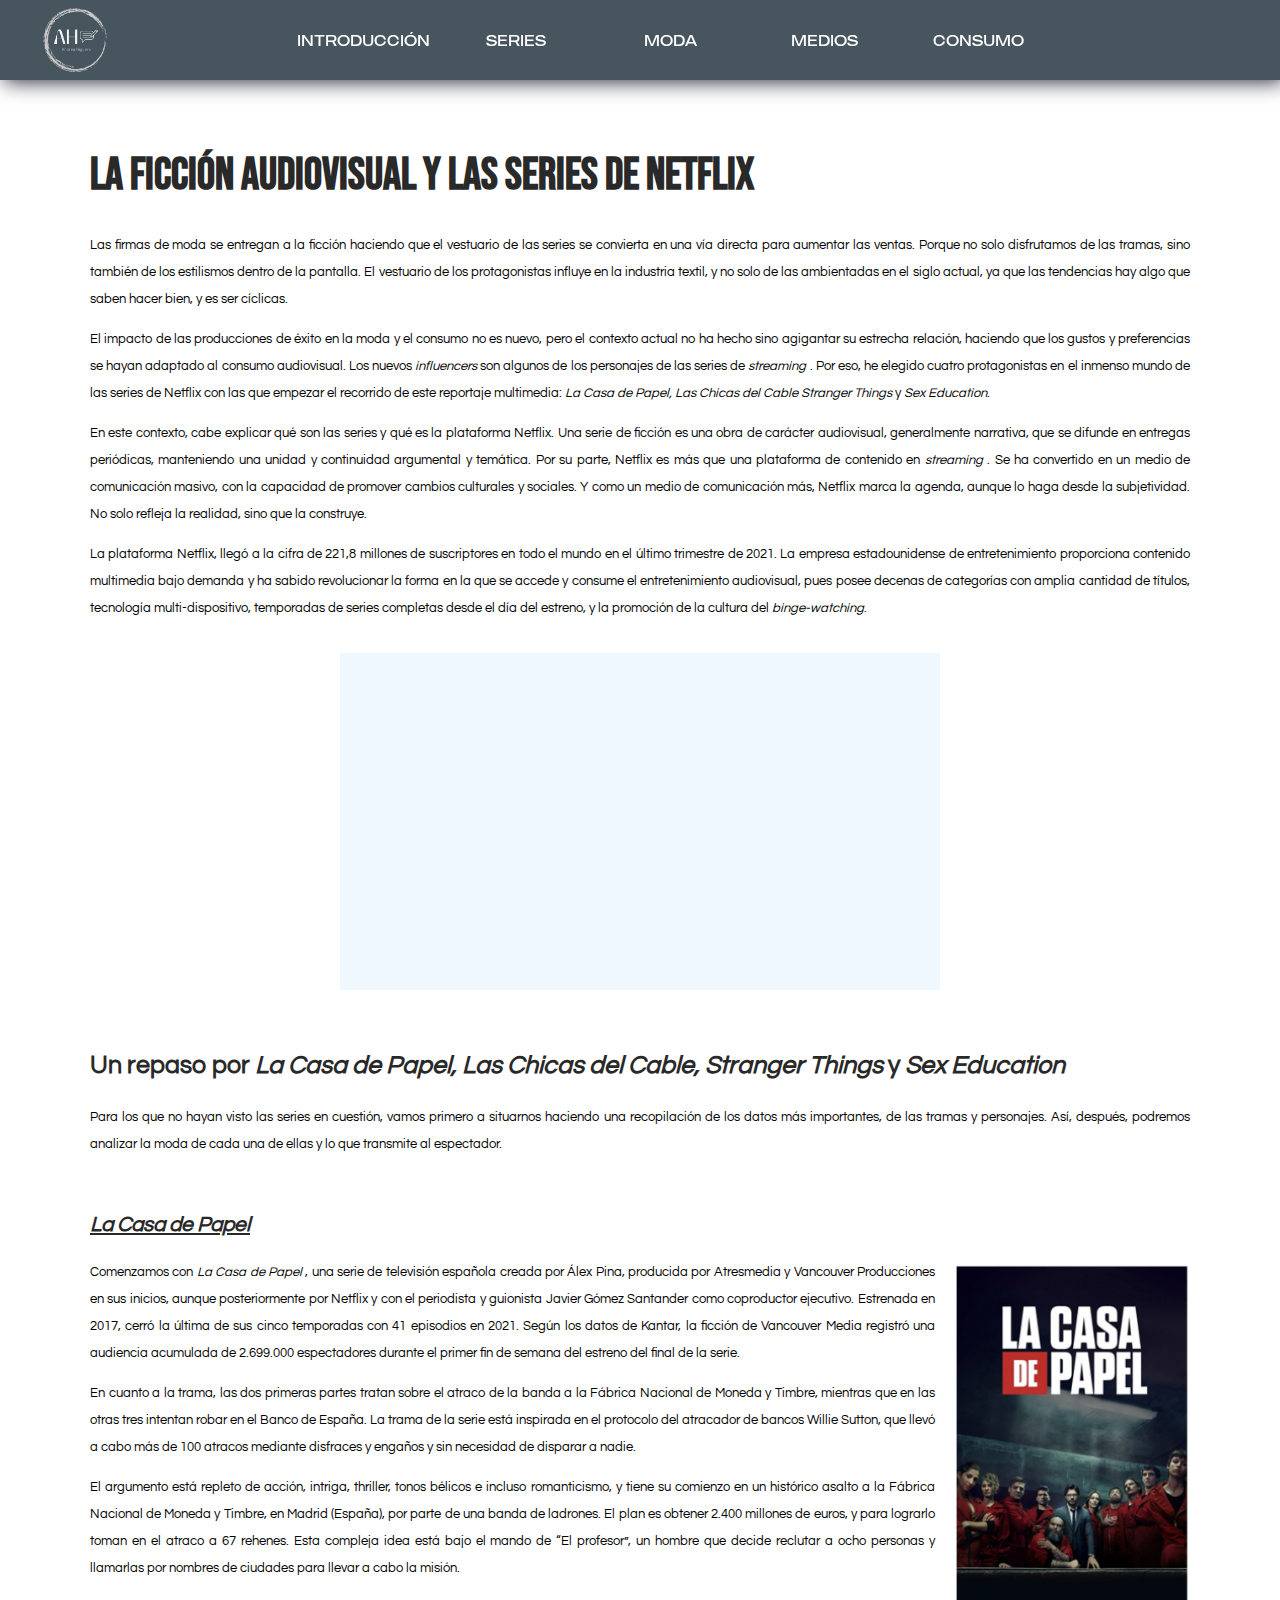
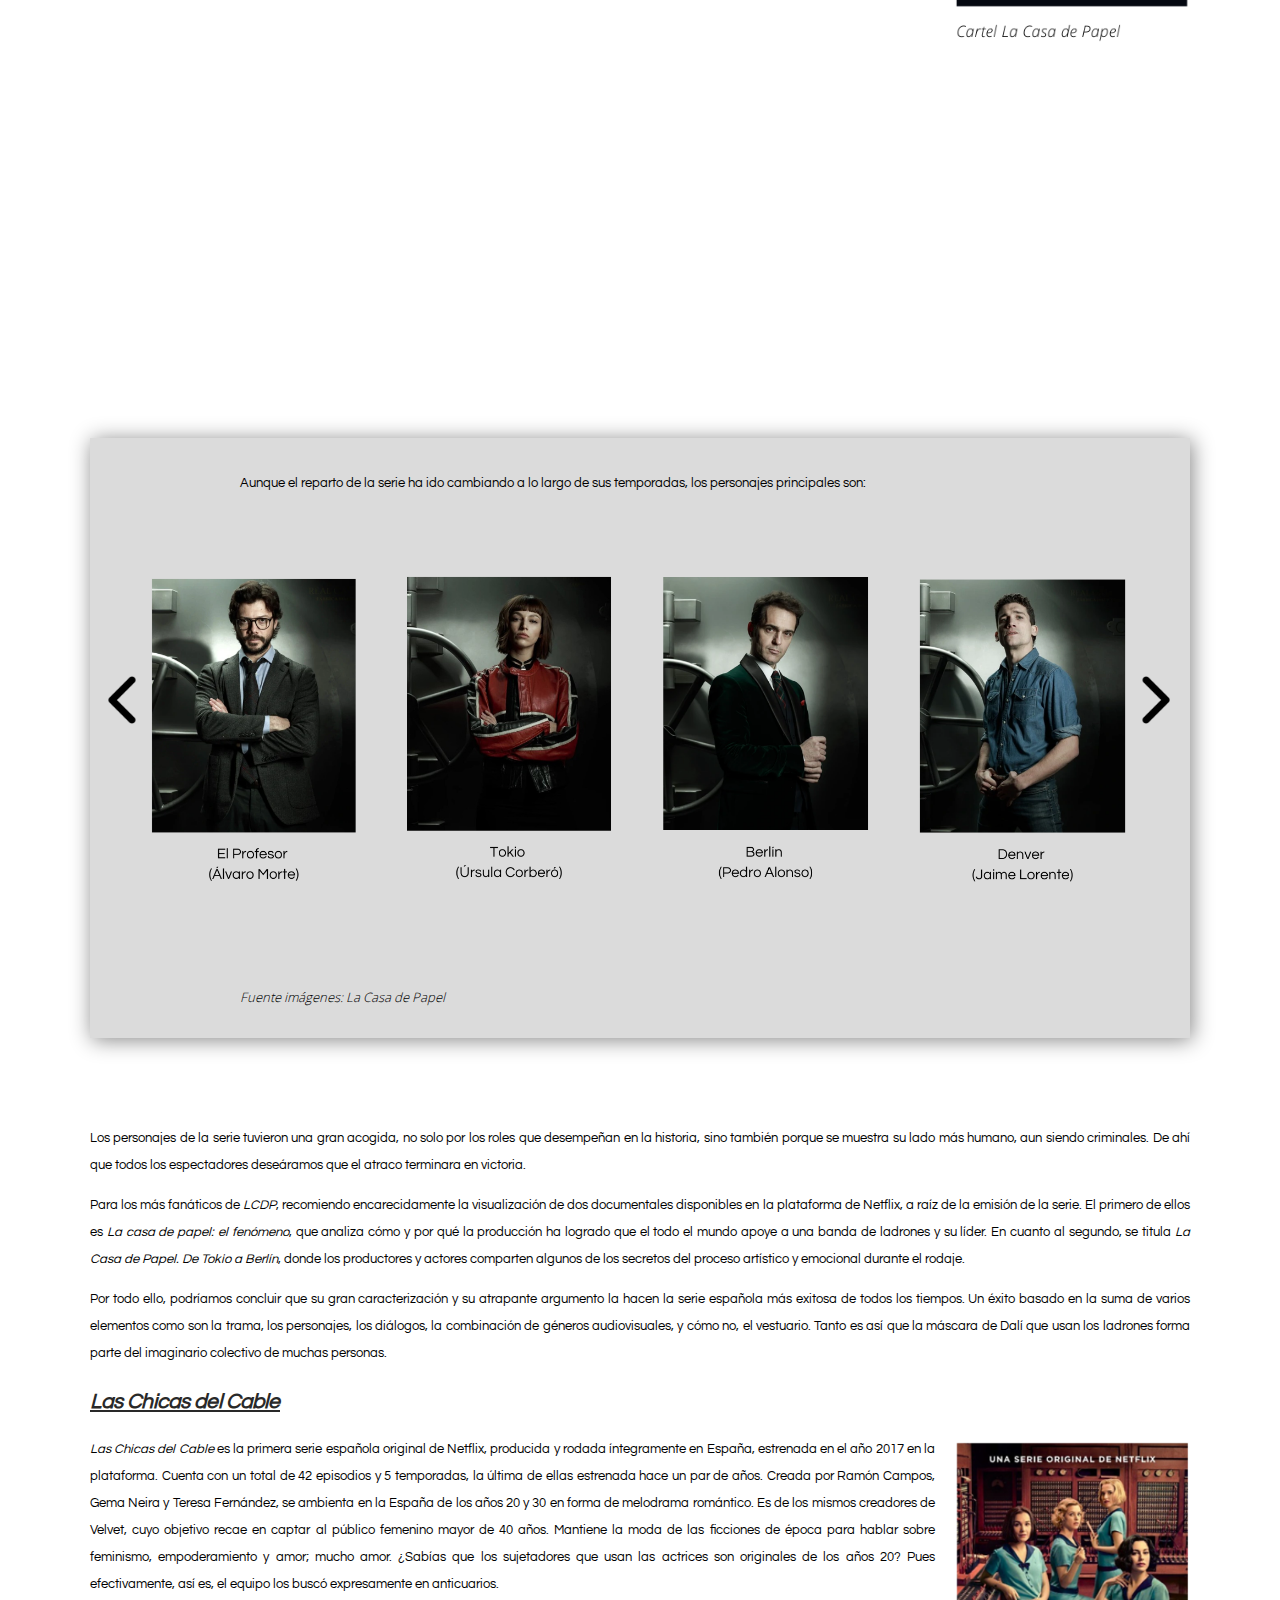
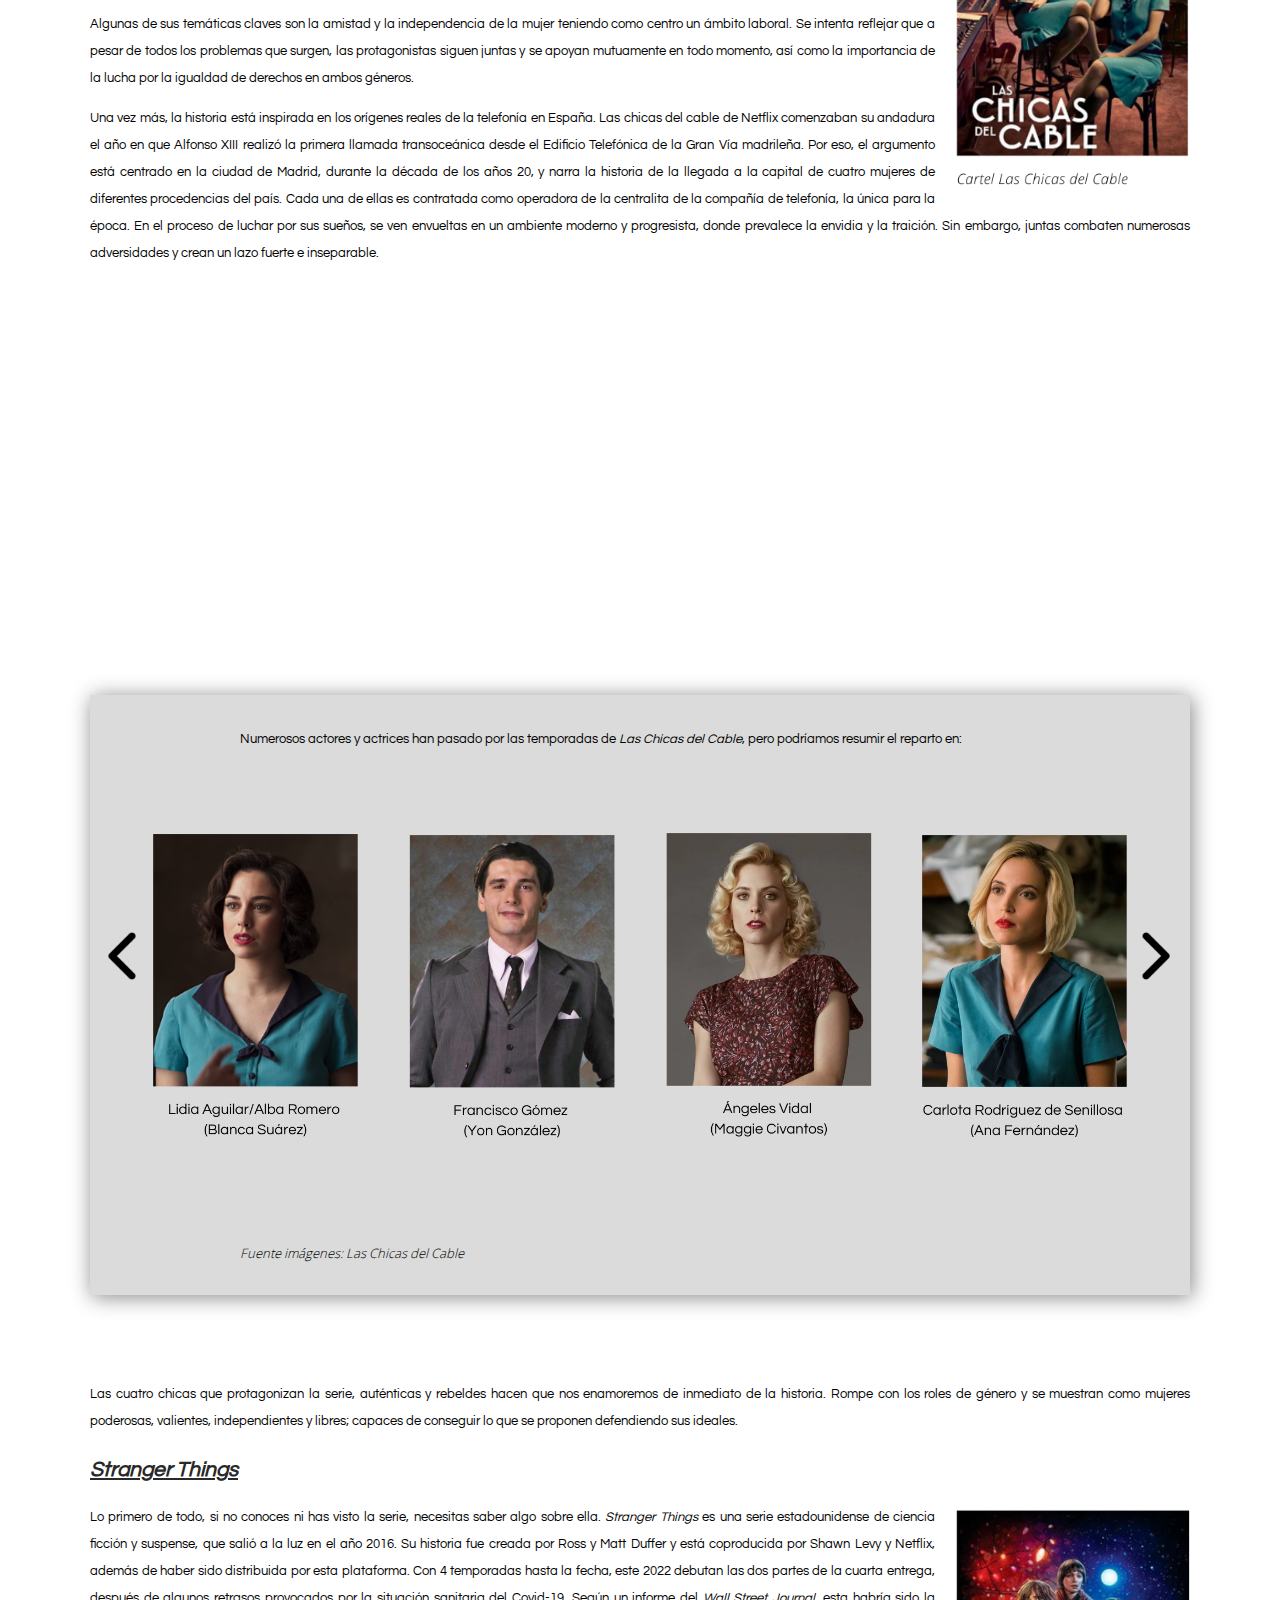
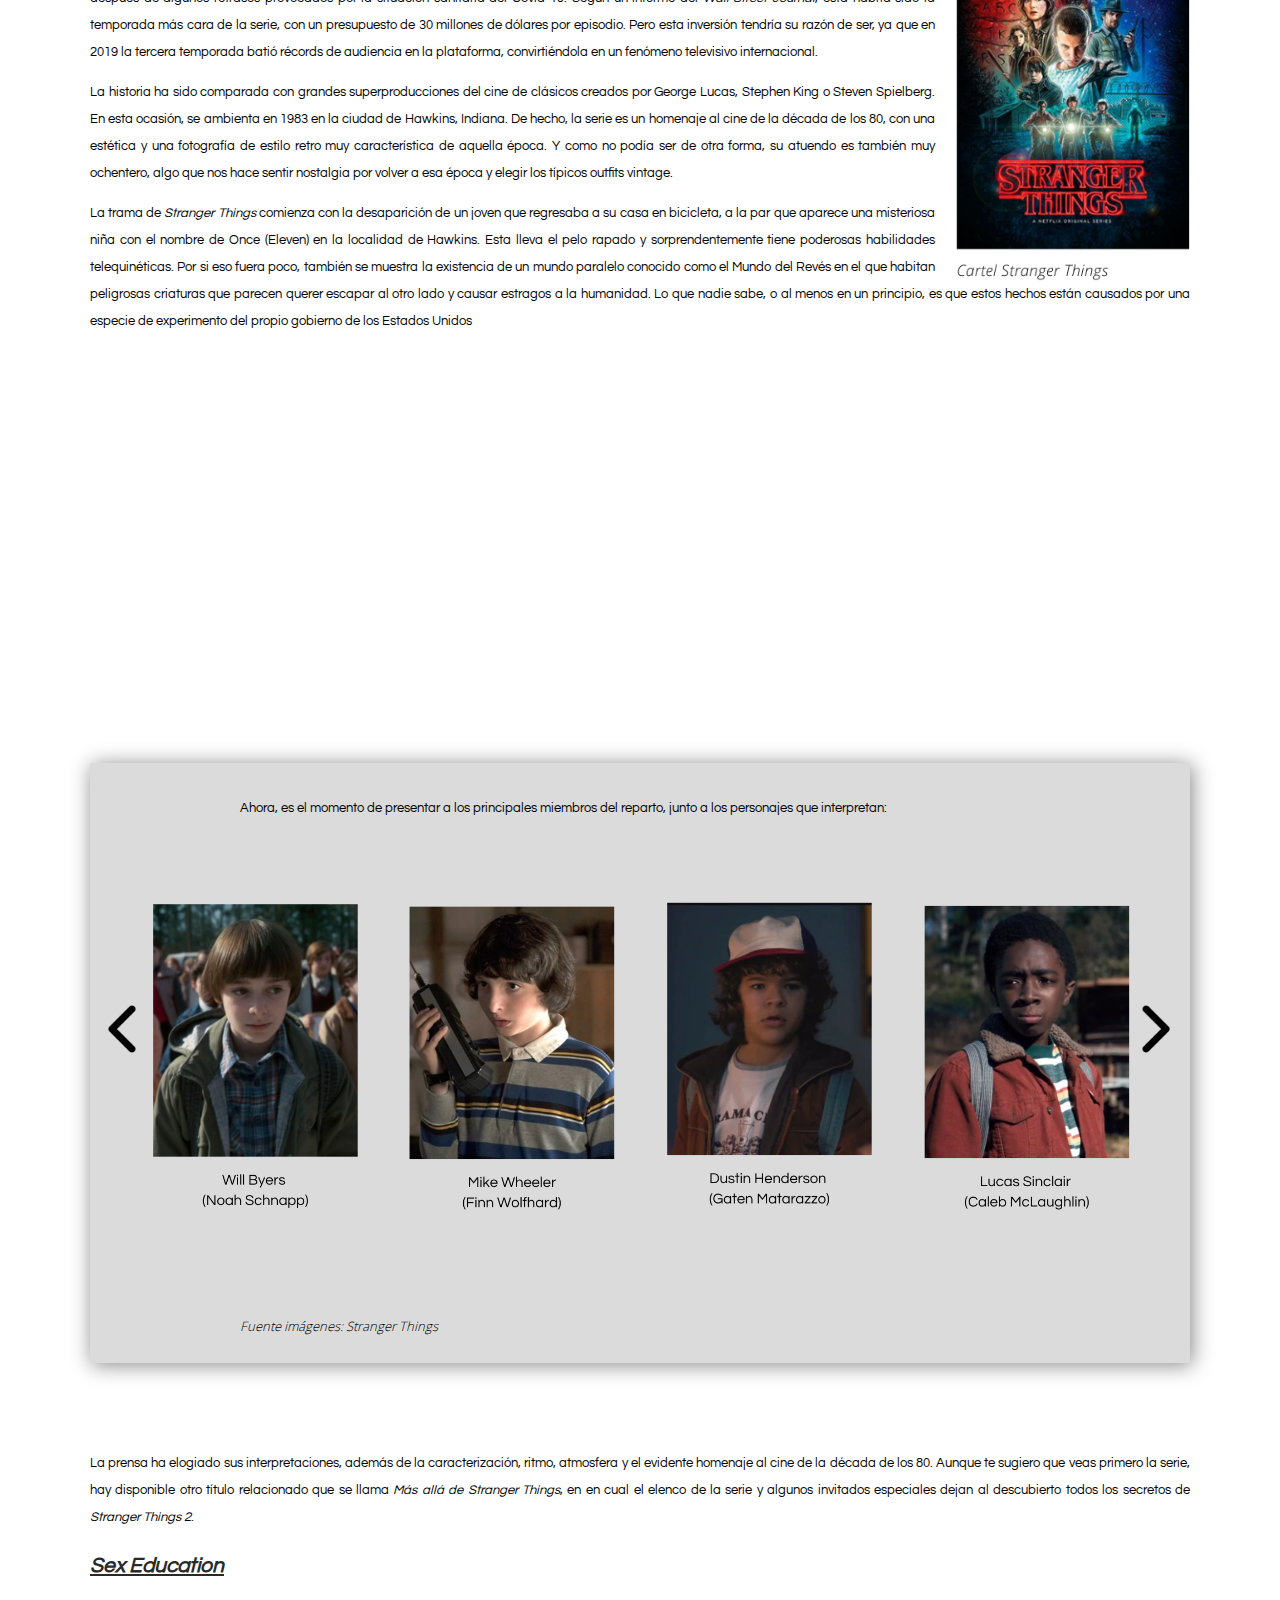
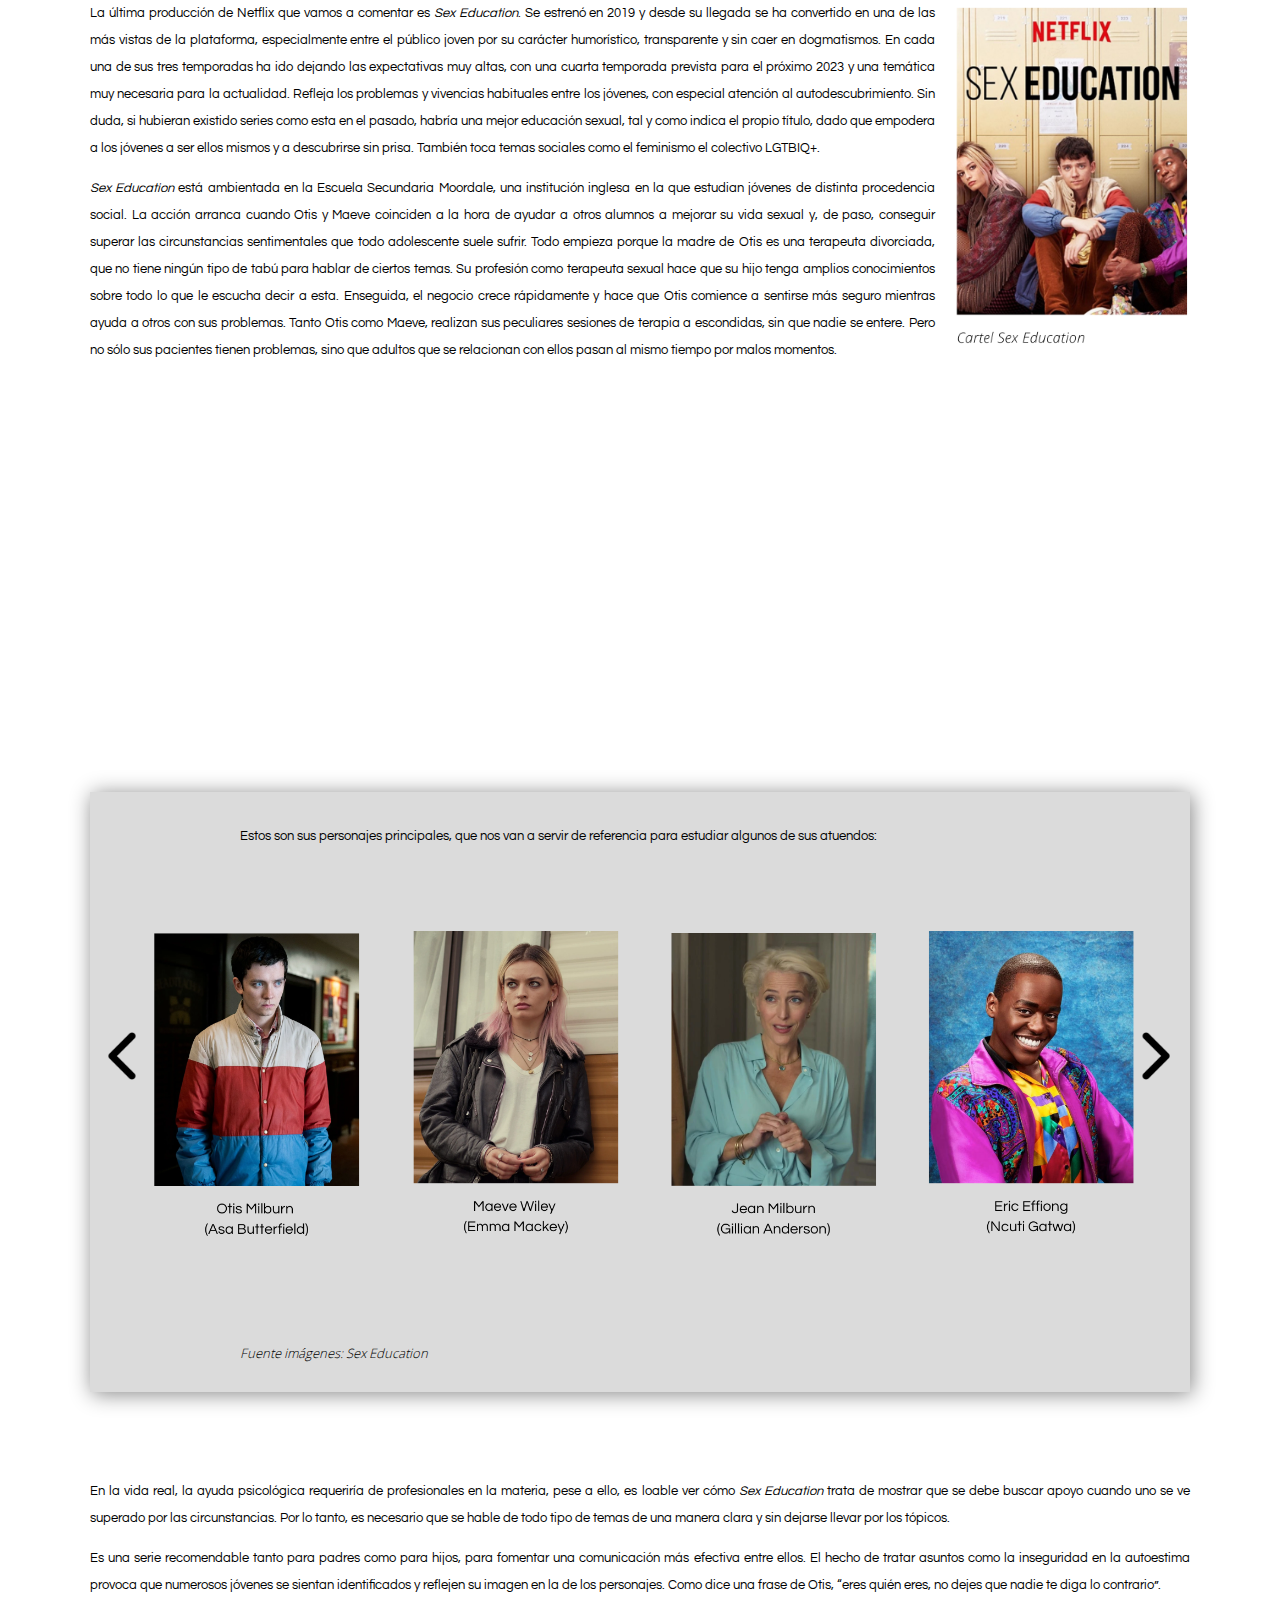
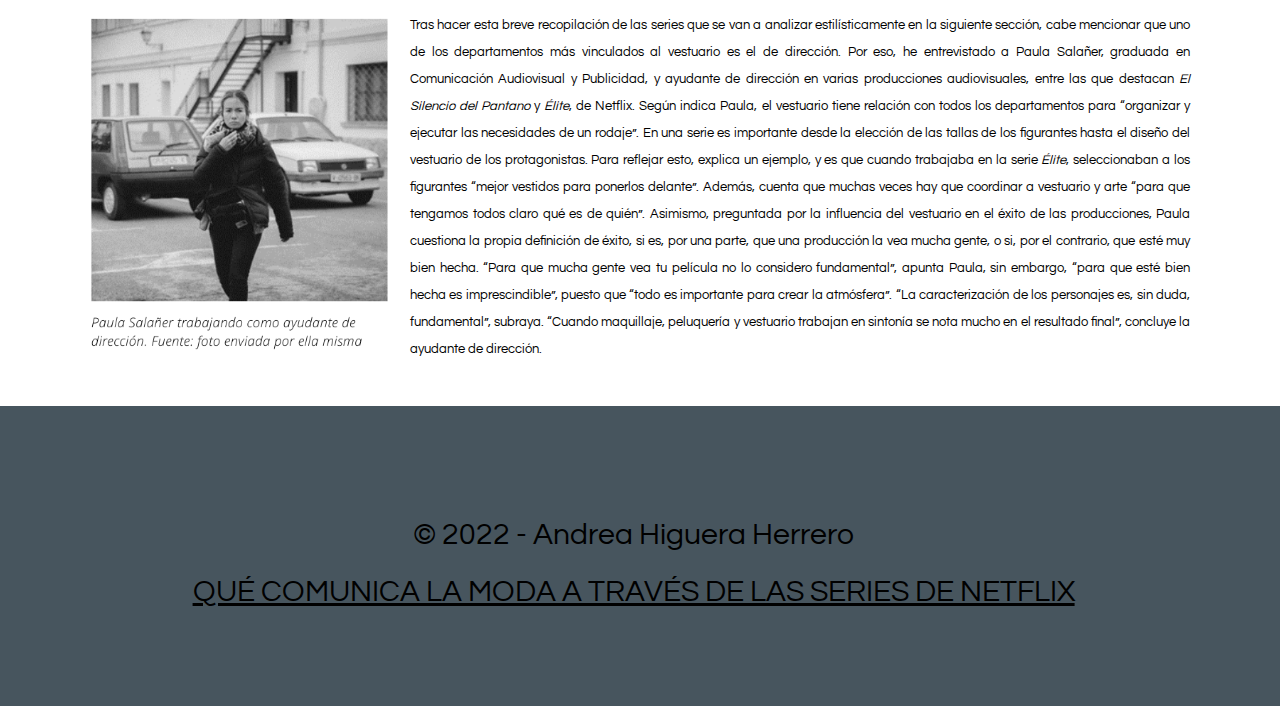
<file: Series.html>
<!DOCTYPE html>
<html>

<head>
	<meta charset="utf-8">
	<title>QUÉ COMUNICA LA MODA A TRAVÉS DE LAS SERIES DE NETFLIX - Series</title>
	<link rel="icon" type="image/png" href="img/favicon.png" />
	<link rel="stylesheet" type="text/css" href="css/normalize.css">
	<link rel="stylesheet" type="text/css" href="css/style.css">
	<meta name="viewport" content="width=device-width, initial-scale=1.0">
</head>

<body>
	<div id="inicio">

		<div id="banner">

			<a href="Index.html"><img src="Img/logo.png" id="logo"></a>
			<ul>
				<li><a href="index.html">INTRODUCCIÓN</a></li>
				<li><a href="Series.html">SERIES</a></li>
				<li><a href="Moda.html">MODA</a></li>
				<li><a href="Medios.html">MEDIOS</a></li>
				<li><a href="Consumo.html">CONSUMO</a></li>
			</ul>

		</div>

<div id="cuerpo">
	<div id="centro">
		
		<div id="casa"><h1>LA FICCIÓN AUDIOVISUAL Y LAS SERIES DE NETFLIX</h1></div>
		<p>Las firmas de moda se entregan a la ficción haciendo que el vestuario de las series se convierta en una vía directa para aumentar las ventas. Porque no solo disfrutamos de las tramas, sino también de los estilismos dentro de la pantalla. El vestuario de los protagonistas influye en la industria textil, y no solo de las ambientadas en el siglo actual, ya que las tendencias hay algo que saben hacer bien, y es ser cíclicas. </p>
		<p>El impacto de las producciones de éxito en la moda y el consumo no es nuevo, pero el contexto actual no ha hecho sino agigantar su estrecha relación, haciendo que los gustos y preferencias se hayan adaptado al consumo audiovisual. Los nuevos <i> influencers </i> son algunos de los personajes de las series de <i> streaming </i>. Por eso, he elegido cuatro protagonistas en el inmenso mundo de las series de Netflix con las que empezar el recorrido de este reportaje multimedia: <i> La Casa de Papel, Las Chicas del Cable Stranger Things </i>y <i> Sex Education</i>. </p>
		<p>En este contexto, cabe explicar qué son las series y qué es la plataforma Netflix. Una serie de ficción es una obra de carácter audiovisual, generalmente narrativa, que se difunde en entregas periódicas, manteniendo una unidad y continuidad argumental y temática. Por su parte, Netflix es más que una plataforma de contenido en <i> streaming </i>. Se ha convertido en un medio de comunicación masivo, con la capacidad de promover cambios culturales y sociales. Y como un medio de comunicación más, Netflix marca la agenda, aunque lo haga desde la subjetividad. No solo refleja la realidad, sino que la construye. </p>
		<p>La plataforma Netflix, llegó a la cifra de 221,8 millones de suscriptores en todo el mundo en el último trimestre de 2021. La empresa estadounidense de entretenimiento proporciona contenido multimedia bajo demanda y ha sabido revolucionar la forma en la que se accede y consume el entretenimiento audiovisual, pues posee decenas de categorías con amplia cantidad de títulos, tecnología multi-dispositivo, temporadas de series completas desde el día del estreno, y la promoción de la cultura del <i> binge-watching</i>.</p>
		<br><div id="videotello"><iframe width="600" height="337" src="https://www.youtube.com/embed/K06SVADO2JA" title="YouTube video player" frameborder="0" allow="accelerometer; autoplay; clipboard-write; encrypted-media; gyroscope; picture-in-picture" ></iframe></div>
		<br><br>
		
		<p id="b"><b>Un repaso por <i> La Casa de Papel, Las Chicas del Cable, Stranger Things</i> y <i>Sex Education</i></b></p>
		<p>Para los que no hayan visto las series en cuestión, vamos primero a situarnos haciendo una recopilación de los datos más importantes, de las tramas y personajes. Así, después, podremos analizar la moda de cada una de ellas y lo que transmite al espectador. </p>
		<br>
		<p id="c"><b><u><i> La Casa de Papel </i></u></b></p>
		<p><img src="Img/casa.png" align="right" id="col">  Comenzamos con <i> La Casa de Papel </i>, una serie de televisión española creada por Álex Pina, producida por Atresmedia y Vancouver Producciones en sus inicios, aunque posteriormente por Netflix y con el periodista y guionista Javier Gómez Santander como coproductor ejecutivo. Estrenada en 2017, cerró la última de sus cinco temporadas con 41 episodios en 2021. Según los datos de Kantar, la ficción de Vancouver Media registró una audiencia acumulada de 2.699.000 espectadores durante el primer fin de semana del estreno del final de la serie.</p>
		<p>En cuanto a la trama, las dos primeras partes tratan sobre el atraco de la banda a la Fábrica Nacional de Moneda y Timbre, mientras que en las otras tres intentan robar en el Banco de España. La trama de la serie está inspirada en el protocolo del atracador de bancos Willie Sutton, que llevó a cabo más de 100 atracos mediante disfraces y engaños y sin necesidad de disparar a nadie. </p>
		<p>El argumento está repleto de acción, intriga, thriller, tonos bélicos e incluso romanticismo, y tiene su comienzo en un histórico asalto a la Fábrica Nacional de Moneda y Timbre, en Madrid (España), por parte de una banda de ladrones. El plan es obtener 2.400 millones de euros, y para lograrlo toman en el atraco a 67 rehenes. Esta compleja idea está bajo el mando de “El profesor”, un hombre que decide reclutar a ocho personas y llamarlas por nombres de ciudades para llevar a cabo la misión. </p>
		<br><br>
		<iframe id="casaif" width="600" height="337" src="https://www.youtube.com/embed/To_kVMMu-Ls?start=1" title="YouTube video player"
		 frameborder="0" allow="accelerometer; autoplay; clipboard-write; encrypted-media; gyroscope; picture-in-picture" allowfullscreen></iframe>
		 <br><br><br><br>
 
		 <div id="casap"><br><p id="pcasap">Aunque el reparto de la serie ha ido cambiando a lo largo de sus temporadas, los personajes principales son:</p>
		

		
		<div> <img src="Img/profe.PNG" id="uno"><img src="Img/tokio.PNG" id="dos"><img src="Img/berlin.PNG"  id="tres"  ><img src="Img/denver.PNG" id="cuatro"> </div>
		<br><div><p id="fpropia"><i>Fuente imágenes: La Casa de Papel</i></p></div>
		<img src="Img/dere.png" class="flecha" id="deref" onclick="dere()">	<img src="Img/izq.png"class="flecha" id="izqf" onclick="izq()">
		

	
		
		</div>
		<br><br><br><br>
		
		 <p>Los personajes de la serie tuvieron una gran acogida, no solo por los roles que desempeñan en la historia, sino también porque se muestra su lado más humano, aun siendo criminales. De ahí que todos los espectadores deseáramos que el atraco terminara en victoria.</p>
		<p>Para los más fanáticos de <i>LCDP</i>, recomiendo encarecidamente la visualización de dos documentales disponibles en la plataforma de Netflix, a raíz de la emisión de la serie. El primero de ellos es <i>La casa de papel: el fenómeno</i>, que analiza cómo y por qué la producción ha logrado que el todo el mundo apoye a una banda de ladrones y su líder. En cuanto al segundo, se titula <i>La Casa de Papel. De Tokio a Berlín</i>, donde los productores y actores comparten algunos de los secretos del proceso artístico y emocional durante el rodaje.</p>
		<p>Por todo ello, podríamos concluir que su gran caracterización y su atrapante argumento la hacen la serie española más exitosa de todos los tiempos. Un éxito basado en la suma de varios elementos como son la trama, los personajes, los diálogos, la combinación de géneros audiovisuales, y cómo no, el vestuario. Tanto es así que la máscara de Dalí que usan los ladrones forma parte del imaginario colectivo de muchas personas. </p>
	
		<p id="c"><b><u><i>Las Chicas del Cable</i></u></b></p>

		<p>
<img src="Img/nenas.png" align="right" id="nenas">
<i>Las Chicas del Cable</i> es la primera serie española original de Netflix, producida y rodada íntegramente en España, estrenada en el año 2017 en la plataforma. Cuenta con un total de 42 episodios y 5 temporadas, la última de ellas estrenada hace un par de años. Creada por Ramón Campos, Gema Neira y Teresa Fernández, se ambienta en la España de los años 20 y 30 en forma de melodrama romántico. Es de los mismos creadores de Velvet, cuyo objetivo recae en captar al público femenino mayor de 40 años. Mantiene la moda de las ficciones de época para hablar sobre feminismo, empoderamiento y amor; mucho amor. ¿Sabías que los sujetadores que usan las actrices son originales de los años 20? Pues efectivamente, así es, el equipo los buscó expresamente en anticuarios.
		</p>
<p>Algunas de sus temáticas claves son la amistad y la independencia de la mujer teniendo como centro un ámbito laboral. Se intenta reflejar que a pesar de todos los problemas que surgen, las protagonistas siguen juntas y se apoyan mutuamente en todo momento, así como la importancia de la lucha por la igualdad de derechos en ambos géneros.</p>
<p>Una vez más, la historia está inspirada en los orígenes reales de la telefonía en España. Las chicas del cable de Netflix comenzaban su andadura el año en que Alfonso XIII realizó la primera llamada transoceánica desde el Edificio Telefónica de la Gran Vía madrileña. Por eso, el argumento está centrado en la ciudad de Madrid, durante la década de los años 20, y narra la historia de la llegada a la capital de cuatro mujeres de diferentes procedencias del país. Cada una de ellas es contratada como operadora de la centralita de la compañía de telefonía, la única para la época. En el proceso de luchar por sus sueños, se ven envueltas en un ambiente moderno y progresista, donde prevalece la envidia y la traición. Sin embargo, juntas combaten numerosas adversidades y crean un lazo fuerte e inseparable. </p>
<br>
<iframe id="videomujer" width="600" height="337" src="https://www.youtube.com/embed/NerI5Pfcv1g" title="YouTube video player" frameborder="0" allow="accelerometer; autoplay; clipboard-write; encrypted-media; gyroscope; picture-in-picture" allowfullscreen></iframe>
<br><br><br><br>

<div id="casap"><br><p id="pcasap">Numerosos actores y actrices han pasado por las temporadas de <i>Las Chicas del Cable</i>, pero podríamos resumir el reparto en:</p>
		

		
	<div> <img src="Img/Lidia.png" id="uno2"><img src="Img/Fran.png" id="dos2"><img src="Img/Angeles.png"  id="tres2"  ><img src="Img/Carlota.png" id="cuatro2"> </div>
	<br><div><p id="fpropia"><i>Fuente imágenes: Las Chicas del Cable</i></p></div>
	<img src="Img/dere.png" class="flecha" id="deref" onclick="dere2()">	<img src="Img/izq.png"class="flecha" id="izqf" onclick="izq2()">
	


	
	</div>
	<br><br><br><br>

<p>Las cuatro chicas que protagonizan la serie, auténticas y rebeldes hacen que nos enamoremos de inmediato de la historia. Rompe con los roles de género y se muestran como mujeres poderosas, valientes, independientes y libres; capaces de conseguir lo que se proponen defendiendo sus ideales.</p>
<p id="c"><b><u><i>Stranger Things</i></u></b></p>

<p><img src="Img/raros.png" align="right" id="raros"> 
	Lo primero de todo, si no conoces ni has visto la serie, necesitas saber algo sobre ella. <i>Stranger Things</i> es una serie estadounidense de ciencia ficción y suspense, que salió a la luz en el año 2016. Su historia fue creada por Ross y Matt Duffer y está coproducida por Shawn Levy y Netflix, además de haber sido distribuida por esta plataforma. Con 4 temporadas hasta la fecha, este 2022 debutan las dos partes de la cuarta entrega, después de algunos retrasos provocados por la situación sanitaria del Covid-19. Según un informe del <i>Wall Street Journal</i>, esta habría sido la temporada más cara de la serie, con un presupuesto de 30 millones de dólares por episodio. Pero esta inversión tendría su razón de ser, ya que en 2019 la tercera temporada batió récords de audiencia en la plataforma, convirtiéndola en un fenómeno televisivo internacional.
</p>
<p>La historia ha sido comparada con grandes superproducciones del cine de clásicos creados por George Lucas, Stephen King o Steven Spielberg. En esta ocasión, se ambienta en 1983 en la ciudad de Hawkins, Indiana. De hecho, la serie es un homenaje al cine de la década de los 80, con una estética y una fotografía de estilo retro muy característica de aquella época. Y como no podía ser de otra forma, su atuendo es también muy ochentero, algo que nos hace sentir nostalgia por volver a esa época y elegir los típicos outfits vintage.</p>
<p>La trama de <i>Stranger Things</i> comienza con la desaparición de un joven que regresaba a su casa en bicicleta, a la par que aparece una misteriosa niña con el nombre de Once (Eleven) en la localidad de Hawkins. Esta lleva el pelo rapado y sorprendentemente tiene poderosas habilidades telequinéticas. Por si eso fuera poco, también se muestra la existencia de un mundo paralelo conocido como el Mundo del Revés en el que habitan peligrosas criaturas que parecen querer escapar al otro lado y causar estragos a la humanidad. Lo que nadie sabe, o al menos en un principio, es que estos hechos están causados por una especie de experimento del propio gobierno de los Estados Unidos</p>	
<br>
<iframe id="videomujer" width="600" height="337" src="https://www.youtube.com/embed/x7Yq9MJUqjY" title="YouTube video player" frameborder="0" allow="accelerometer; autoplay; clipboard-write; encrypted-media; gyroscope; picture-in-picture" allowfullscreen></iframe>
<br><br><br><br>
<div id="casap"><br><p id="pcasap">Ahora, es el momento de presentar a los principales miembros del reparto, junto a los personajes que interpretan:</p>
		

		
	<div> <img src="Img/will.PNG" id="uno3"><img src="Img/mike.PNG" id="dos3"><img src="Img/dustin.png"  id="tres3"  ><img src="Img/lucas.PNG" id="cuatro3"> </div>
	<br><div><p id="fpropia"><i>Fuente imágenes: Stranger Things</i></p></div>
	<img src="Img/dere.png" class="flecha" id="deref" onclick="dere3()">	<img src="Img/izq.png"class="flecha" id="izqf" onclick="izq3()">
	


	
	</div>
	<br><br><br><br>

<p>La prensa ha elogiado sus interpretaciones, además de la caracterización, ritmo, atmosfera y el evidente homenaje al cine de la década de los 80. Aunque te sugiero que veas primero la serie, hay disponible otro título relacionado que se llama <i>Más allá de Stranger Things</i>, en en cual el elenco de la serie y algunos invitados especiales dejan al descubierto todos los secretos de <i>Stranger Things 2</i>. </p>
<p id="c"><b><u><i>Sex Education</i></u></b></p>

<p>
	<img src="Img/educa.png" align="right" id="raros" >
	La última producción de Netflix que vamos a comentar es <i>Sex Education</i>. Se estrenó en 2019 y desde su llegada se ha convertido en una de las más vistas de la plataforma, especialmente entre el público joven por su carácter humorístico, transparente y sin caer en dogmatismos. En cada una de sus tres temporadas ha ido dejando las expectativas muy altas, con una cuarta temporada prevista para el próximo 2023 y una temática muy necesaria para la actualidad. Refleja los problemas y vivencias habituales entre los jóvenes, con especial atención al autodescubrimiento. Sin duda, si hubieran existido series como esta en el pasado, habría una mejor educación sexual, tal y como indica el propio título, dado que empodera a los jóvenes a ser ellos mismos y a descubrirse sin prisa. También toca temas sociales como el feminismo el colectivo LGTBIQ+. 

</p>
<p><i>Sex Education</i> está ambientada en la Escuela Secundaria Moordale, una institución inglesa en la que estudian jóvenes de distinta procedencia social. La acción arranca cuando Otis y Maeve coinciden a la hora de ayudar a otros alumnos a mejorar su vida sexual y, de paso, conseguir superar las circunstancias sentimentales que todo adolescente suele sufrir. Todo empieza porque la madre de Otis es una terapeuta divorciada, que no tiene ningún tipo de tabú para hablar de ciertos temas. Su profesión como terapeuta sexual hace que su hijo tenga amplios conocimientos sobre todo lo que le escucha decir a esta. Enseguida, el negocio crece rápidamente y hace que Otis comience a sentirse más seguro mientras ayuda a otros con sus problemas. Tanto Otis como Maeve, realizan sus peculiares sesiones de terapia a escondidas, sin que nadie se entere. Pero no sólo sus pacientes tienen problemas, sino que adultos que se relacionan con ellos pasan al mismo tiempo por malos momentos. </p>
<br>
<iframe  id="casaif" width="600" height="337" src="https://www.youtube.com/embed/1ATuTj8cBy8" title="YouTube video player" frameborder="0" allow="accelerometer; autoplay; clipboard-write; encrypted-media; gyroscope; picture-in-picture" allowfullscreen></iframe>

<br><br><br><br>

<div id="casap"><br><p id="pcasap">Estos son sus personajes principales, que nos van a servir de referencia para estudiar algunos de sus atuendos:</p>
		

		
	<div> <img src="Img/otis.PNG" id="uno4"><img src="Img/maeve.PNG" id="dos4"><img src="Img/jean.PNG"  id="tres4"  ><img src="Img/eric.PNG" id="cuatro4"> </div>
	<br><div><p id="fpropia"><i>Fuente imágenes: Sex Education</i></p></div>
	<img src="Img/dere.png" class="flecha" id="deref" onclick="dere4()">	<img src="Img/izq.png"class="flecha" id="izqf" onclick="izq4()">
	


	
	</div>
	<br><br><br><br>

<p>En la vida real, la ayuda psicológica requeriría de profesionales en la materia, pese a ello, es loable ver cómo <i>Sex Education</i> trata de mostrar que se debe buscar apoyo cuando uno se ve superado por las circunstancias. Por lo tanto, es necesario que se hable de todo tipo de temas de una manera clara y sin dejarse llevar por los tópicos.</p>
<p>Es una serie recomendable tanto para padres como para hijos, para fomentar una comunicación más efectiva entre ellos. El hecho de tratar asuntos como la inseguridad en la autoestima provoca que numerosos jóvenes se sientan identificados y reflejen su imagen en la de los personajes. Como dice una frase de Otis, “eres quién eres, no dejes que nadie te diga lo contrario”. </p>
<p><img src="Img/sañaler.png" align="left" id="señaler" >
	Tras hacer esta breve recopilación de las series que se van a analizar estilísticamente en la siguiente sección, cabe mencionar que uno de los departamentos más vinculados al vestuario es el de dirección. Por eso, he entrevistado a Paula Salañer, graduada en Comunicación Audiovisual y Publicidad, y ayudante de dirección en varias producciones audiovisuales, entre las que destacan <i>El Silencio del Pantano</i> y <i>Élite</i>, de Netflix. Según indica Paula, el vestuario tiene relación con todos los departamentos para “organizar y ejecutar las necesidades de un rodaje”. En una serie es importante desde la elección de las tallas de los figurantes hasta el diseño del vestuario de los protagonistas. Para reflejar esto, explica un ejemplo, y es que cuando trabajaba en la serie <i>Élite</i>, seleccionaban a los figurantes “mejor vestidos para ponerlos delante”. Además, cuenta que muchas veces hay que coordinar a vestuario y arte “para que tengamos todos claro qué es de quién”. Asimismo, preguntada por la influencia del vestuario en el éxito de las producciones, Paula cuestiona la propia definición de éxito, si es, por una parte, que una producción la vea mucha gente, o si, por el contrario, que esté muy bien hecha. “Para que mucha gente vea tu película no lo considero fundamental”, apunta Paula, sin embargo, “para que esté bien hecha es imprescindible”, puesto que “todo es importante para crear la atmósfera”. “La caracterización de los personajes es, sin duda, fundamental”, subraya. “Cuando maquillaje, peluquería y vestuario trabajan en sintonía se nota mucho en el resultado final”, concluye la ayudante de dirección.	
</p>

</div></div>

<div id="pie">

		
		 <div> <p id="piep">&copy; 2022 - Andrea Higuera Herrero</p></div>
		<div> <p id="piep2"><u>QUÉ COMUNICA LA MODA A TRAVÉS DE LAS SERIES DE NETFLIX</u></p></div>

  


</div>
</body>
<script type="text/javascript" src="js/javascript.js"></script>
</html>
</file>
<file: css/style.css>
#papafritas {
    background-color: rgb(219, 219, 219);
    overflow-x: hidden;
}
body{overflow-x: hidden;}


@font-face {
    font-family: Bebas;
    src: url(../tipografía/BebasNeue-Regular.ttf)
}

@font-face {
    font-family: made;
    src: url(../tipografía/MADE\ Outer\ Sans\ Light\ PERSONAL\ USE.otf)
}

@font-face {
    font-family: apple;
    src: url(../tipografía/Questrial-Regular.ttf)
}

@font-face {
    font-family: open;
    src: url(../tipografía/OpenSans-Light.ttf)
}

p {font-family: apple; line-height : 27px;} 
#inicio {
    width: 100%;
    height: 100%;
    
}

video {
    width: 100%;
    height: 118%;
    position: absolute;
}

#titulo {
    position: absolute;
    width: 70%;
    height: 50%;
    background-color: rgb(219, 219, 219);
    z-index: 1;
    top: 30%;
    opacity: 95%;
    left: 15%;
    animation-name: example3;
    animation-duration: 1.5s;
}

#titulo1 {
    display: flex;
    justify-content: center;
    align-items: center;
}

#titulo1 h1 {
    position: absolute;
    font-size: 550%;
    top: 6%;
    font-family: Bebas;
    color: rgb(41, 41, 41);
    animation-name: example2;

    animation-duration: 3.2s;
    animation-timing-function: ease;
}



#subtitulo {
    display: flex;
    justify-content: center;
    align-items: center;
}

#subtitulo h2 {
    position: absolute;
    top: 69%;
    animation-name: example4;
    font-size: 33px;
    font-family: Bebas;
    color: rgb(41, 41, 41);
    animation-duration: 3s;
    animation-timing-function: ease;

}

#titulo1 #segundoh1 {
    top: 31%;
    animation-name: example;
    animation-duration: 3.2s;
    animation-timing-function: ease;
}

#banner {
    position: absolute;
    top: 0px;
    background-color: #47555e;
    position: fixed;
    z-index: 2;
    height: 80px;
    width: 100%;
    display: flex;
    justify-content: center;
    align-items: center;
    transition: 1.2s;
    box-shadow: 4px 1px 20px rgb(27, 29, 46);
    animation-name: example5;
    animation-duration: 4s;
}

#logo {
    width: 70px;
    position: absolute;
    left: 40px;
    top: 5px;
    transition: 0.5s;
}

ul {
    margin-right: 80px;
    z-index: 1;

    transition: 0.2s;
    top: -12px;

}

li {
    transition: 0.2s;
    float: left;
    color: white;
    display: block;
    padding: 10px 12px;
    width: 200px;
    text-align: center;
    font-family: made;
}

li>a {
    text-decoration: none;
    color: white;
    transition: 0.5s;
    font-size: 15px;
}

a:hover {
    font-size: 20px;
    transition: 0.5s;
}



#logo:hover {
    left: 50px;
    transition: 0.5s;
}

#soy {
    width: 100%;
    height: 80%;
    top: 110%;
    position: absolute;
}

#intro {
    width: 100%;
    height: 100%;
    top: 180%;
    position: absolute;
}



#soy img {
    position: relative;
    width: 250px;
    left: 300px;
    z-index: 1;
    border: solid grey 1px;
    top: 150px;
}

#molde {
    position: relative;
    width: 300px;
    height: 450px;
    left: 275px;
    top: -190px;
    background-color: white;
    box-shadow: 3px 3px 10px;
}

#soy h2 {
    position: relative;
    top: -660px;
    left: 710px;
    font-size: 45px;
    font-family: Bebas;
    color: rgb(41, 41, 41);
}

 

#soy > #flecha { position: absolute; top: 470px; left: 1490px;width: 150px;  border: none; 

    animation: rebota 1s alternate infinite ease-out;

} 

#blanco1 {
    display: flex;
    justify-content: center;
    align-items: center;
    background-color: white;
    height: 900px;
    box-shadow: 2px 2px 20px rgb(134, 134, 134);
}

#blanco2 {

    background-color: white;
    height: 250px;
    box-shadow: 2px 2px 20px rgb(134, 134, 134);
    position: relative;
    top: 50px;
}

 

#intro>h2 {
    position: relative;
    font-size: 55px;
    font-family: Bebas;
    color: rgb(41, 41, 41);
    top: 195px;
    left: 1076px;

}

#textoSoy {
    position: relative;
    width: 1050px;
    height: 100px;
    left: 710px;
    top: -680px;
    font-size: 20px;

}


#contener,
#contener2,#contener3 {
    display: flex;
    justify-content: center;
    align-items: center;
    position: relative;
    top: 20px;
}
#contener3{top: 5px;}
#contener3 > p {font-family: open ;}

#fpropia{font-family: open ; position: relative;}

#contener2{ top: 50px;  }

 #contener2 > a>img{  margin: 40px;  position: relative; top: 0px;transition: 0.3s; }
 
 #intro >#Figuras> #contener2 > a> img:hover{transform: scale(1.1) ; transition: 0.3s;}




#circulos{position: relative;  right: 20px; top: 50px;} 

#textoIntro { width: 800px; position: relative; left: 70px; top: 25px;}
#textoIntro>p {
     
    text-align: justify;
}

#textoSoy>p {
    text-align: justify;
}

                            /*Series*/
                    
     #centro p{  width: 100%;
        top: 0px;    }

#cuerpo{  
    display: flex;
    justify-content: center;
    align-items: center;
    
  }

    #centro{ position: relative; width: 1100px;  margin-top: 120px;   }
        
    #casa >h1{font-family: Bebas;
        color: rgb(41, 41, 41);
        font-size: 45px;
    }
    #videotello{position: relative; background-color: aliceblue; width: 600px; height: 337px; margin-left: 250px;}
    #b {   color: rgb(41, 41, 41); font-size: 25px; }
    #c {   color: rgb(41, 41, 41); font-size: 21px; }

    p> #col {position: relative; width: 235px; margin-left: 20px; margin-bottom: 0px; margin-top: 5px;}
    #casaif{margin-left: 250px;}
    #pcasap{position:relative ; left: 150px; }

    #casap{width: 1400px; height: 600px; background-color:rgb(219, 219, 219) ;position: relative; left: -150px; box-shadow: 2px 2px 20px rgb(134, 134, 134); }


    #casap > div> img{transform: scale(0.75,0.75); margin: -30px; position:relative; left:67px ; transition: 0.1s;}

    .anima{animation:zoom 1s}
    @keyframes zoom{

        0% {transform: scale(0.8,0.8); opacity: 0.9;}
        100%{transform:scale(0.75,0.75); opacity: 1;}

    }
    .anima2{animation:zoom2 1s}
    @keyframes zoom2{

        0% {transform: scale(0.8,0.8); opacity: 0.9;}
        100%{transform:scale(0.75,0.75); opacity: 1;}

    }
    .anima3{animation:zoom3 1s}
    @keyframes zoom3{

        0% {transform: scale(0.8,0.8); opacity: 0.9;}
        100%{transform:scale(0.75,0.75); opacity: 1;}

    }
    .anima4{animation:zoom4 1s}
    @keyframes zoom4{

        0% {transform: scale(0.8,0.8); opacity: 0.9;}
        100%{transform:scale(0.75,0.75); opacity: 1;}

    }
    #casap > div> img:hover{transform: scale(0.8,0.8); transition: 0.1s;}
  
    .flecha{ transform: scale(0.1,0.1); position: relative ;transition: 0.1s;cursor:pointer;}
    .flecha:hover{transform: scale(0.11,0.11); transition: 0.1s;}
    #deref{ top: -610px; left: 1100px; }
    #izqf{ top: -610px; left: -730px;}



    #nenas{width: 235px; margin-top: 5px; margin-left: 20px;}
    #raros{width: 235px; margin-top: 5px; margin-left: 20px;}
    #señaler{margin-right: 20px; width: 300px; margin-top: 5px;}



                                /*Medios*/

    p>#personas {position: relative;  margin-left: 20px; margin-bottom: 0px; margin-top: 5px; width:350px }           
    #modista{ margin-left: 20px;  margin-top: 5px; margin-bottom: 1px; width: 380px;}  
    #simboliza{position: relative; width: 800px; left: 150px;}
    #videomujer{margin-left: 250px;}














                                /*Moda*/

    #infomoda{position: relative; width: 900px; left:100px ; top: -20px;}
    p > #col2 {width: 400px; margin-left: 30px; position: relative; top: 0px; }    
    #tokio1 {height: 400px; margin-left: 190px ;}  
    #tokio2 {height: 380px; position: relative; top: -20px; margin-left: 100px ;}  
    #pull {position: relative; left: 340px; width: 400px;}
    #mujeresc { margin-top:5px; margin-right: 20px;} 
    #señoritas1{ float: left;}
    #señoritas1,#señoritas2{position: relative;height: 270px;}
    #señoritas1{ margin-left: 100px;}
    #señoritas2{ margin-left: 60px;}
    #ninov{margin-left: 20px; width: 400px; margin-top: 4px;}
    #ingle{position: relative; left: 270px; margin-top: 10px; margin-bottom: 10px;}
    #bobby{margin-right: 20px; width: 230px; margin-top: -20px;}
    #bate{position: relative; width: 560px; left:270px;}
    #black{position: relative; width: 300px; margin-right: 20px; }




                                /*Consumo*/

   #usuarios{width: 400px; margin-left: 25px;} 
   #tele{ margin-left: 20px; margin-top: 5px; width:350px ;}
   #guy{width: 330px; margin-left: 25px;} 
   hr {height: 1px; background-color: black;
    border: 1px solid black;
    border-radius: 20px;}


                                /*Pie*/




#pie{background-color: #47555e;  height: 300px; 


}
#pie>div> p { display: flex;
    justify-content: center;
    align-items: center;
position: relative; left: 8%;
}

#piep{ font-size: 30px; top: 115px;}
#piep2{ font-size: 30px; top: 115px; font: bebas;}


    p {
        position: relative;
        width: 83%;
        top: 30px;
        font-size: 17px;
        text-align: justify;
    
    }
@keyframes rebota {
    0% {
      top: 600px;
      height: 50px;
    }
    10% {
      top: 560px;
      height: 100px;
    }
    100% {
      top: 450px;
      height: 100px;
    }
  }

@keyframes example {
    from {
        position: absolute;
        top: -1000px;
    }

    to {
        position: absolute;
        top: 31%;
        visibility: visible;
    }
}

@keyframes example2 {
    from {
        position: absolute;
        top: -1000px;
    }

    to {
        position: absolute;
        top: 6%;
        visibility: visible;
    }
}

@keyframes example3 {
    from {
        position: absolute;
        left: -1000px;
    }

    to {
        position: absolute;
        left: 15%;
    }
}

@keyframes example4 {
    from {
        position: absolute;
        top: 1500px;
    }

    to {
        position: absolute;
        top: 69%;
    }
}

@keyframes example5 {
    from {
        opacity: 0%;
    }

    to {
        opacity: 100%;
    }
}


@media only screen and (max-width : 1700px) {
   
    #contener2 > a>img{ margin: -25px;  position: relative; top: 0px;transition: 0.3s; transform: scale(0.8,0.8); }
    #intro >#Figuras> #contener2 > a> img:hover{transform: scale(0.9) ; transition: 0.3s;}
    #titulo1 h1 {
        position: absolute;
        font-size: 400%;
         
    }

    a {
        font-size: 13px;
    }

    li {
        width: 130px;
        position: relative;
        left: 50px;
    }

    video {   margin-top: -20px;      }

    
    a:hover {
        font-size: 18px;
        transition: 0.5s;
    }

    #molde {
        position: relative;
        width: 220px;
        height: 330px;
        left: 165px;
        top: -120px;
        background-color: white;
        box-shadow: 3px 3px 10px;
    }


    #soy img {
        position: relative;
        width: 190px;
         
        left: 180px;
        z-index: 1;
        border: solid grey 1px;
        top: 130px;
    }

    #soy h2 {
        position: relative;
        top: -480px;
        left: 520px;
        font-size: 40px;
        font-family: Bebas;
        color: rgb(41, 41, 41);
    }

    #textoSoy {
        position: relative;
        width: 700px;
        height: 100px;
        left: 520px;
        top: -510px;
        font-size: 20px;
    
    }

    #textoSoy> p { font-size: 13px;}

    #blanco1 {
        display: flex;
        justify-content: center;
        align-items: center;
        background-color: white;
        height: 110%;
        box-shadow: 2px 2px 20px rgb(134, 134, 134);}

    #circulos{position: relative;  left: 20px; top: 60px; width: 600px;
        } 
        
        #textoIntro { width: 650px; position: relative; left: 0px; top: 25px;}
        #textoIntro>p {
             
            text-align: justify;
            font-size: 13px;
        }   
        
        #intro>h2 {
            position: relative;
            font-size: 55px;
            font-family: Bebas;
            color: rgb(41, 41, 41);
            top: 165px;
            left: 660px;
        
        }
        
        .in{width: 200px; margin: 40px;}



        #infomoda{position: relative; width: 800px; left:125px ; top: -20px;}


        #guy{width: 260px; margin-left: 25px; position: relative; top: -15px;} 
        #usuarios{width: 320px; margin-left: 25px; margin-bottom: 20px;} 





        p{font-size: 13px;}
        #casap > div> img{transform: scale(0.55,0.55); margin: -60px; position:relative; left:37px ; transition: 0.1s;}
        #casap > div> img:hover{transform: scale(0.6,0.6); transition: 0.1s;}
        #fpropia{position:relative ; left: 150px; }
        #deref{ top: -580px; left: 810px; }
        #izqf{ top: -580px; left: -740px;}
        #casap{width: 1100px; height: 600px; background-color:rgb(219, 219, 219) ;position: relative; left: 0px; box-shadow: 2px 2px 20px rgb(134, 134, 134); }




        @keyframes zoom{

            0% {transform: scale(0.65,0.65); opacity: 0.9;}
            100%{transform:scale(0.55,0.55); opacity: 1;}
    
        }
        .anima2{animation:zoom2 1s}
        @keyframes zoom2{
    
            0% {transform:scale(0.65,0.65); opacity: 0.9;}
            100%{transform:scale(0.55,0.55); opacity: 1;}
    
        }
        .anima3{animation:zoom3 1s}
        @keyframes zoom3{
    
            0% {transform: scale(0.65,0.65); opacity: 0.9;}
            100%{transform:scale(0.55,0.55); opacity: 1;}
    
        }
        .anima4{animation:zoom4 1s}
        @keyframes zoom4{
    
            0% {transform: scale(0.65,0.65); opacity: 0.9;}
            100%{transform:scale(0.55,0.55); opacity: 1;}
    
        }

}




@media only screen and (max-width : 900px) {
    li {
        visibility: hidden;
    }

    #titulo1 h1 {
        position: absolute;
        font-size: 140%;
        top: 16%;
       animation-name: example2;
    }

    #titulo1>   #segundoh1{ position: relative; top: 95px;   animation-name: example; }

    #subtitulo h2 {
        font-size: 105%;
        top: 60%;
        animation-name: example4;
    }

    #titulo {
        position: absolute;
        top: 60px;
        height: 260px;
    }

    video {
        position: absolute;
        top: -32%;
    }

    #soy h2 {
        position: relative;
        top: -1340px;
        left: 35%;
        font-size: 45px;
        font-family: Bebas;
        color: rgb(41, 41, 41);
        z-index: 21;
    }
    

    #soy img {
        position: relative;
        width: 250px;
        left: 20%;
        z-index: 1;
        border: solid grey 1px;
        top: -460px;
    }

    #molde {
        position: relative;
        width: 300px;
        height: 450px;
        left: 14%;
        top: -800px;
        background-color: white;
        box-shadow: 3px 3px 10px;
    }






    @keyframes example {
        from {
            position: absolute;
            top: -1000px;
        }
    
        to {
            position: absolute;
            top: 95px;
            visibility: visible;
        }
    }


    @keyframes example2 {
        from {
            position: absolute;
            top: -1000px;
        }
    
        to {
            position: absolute;
            top: 16%;
            visibility: visible;
        }
    }
    @keyframes example4 {
        from {
            position: absolute;
            top: 1500px;
        }
    
        to {
            position: absolute;
            top: 60%;
        }
    }

}
</file>
